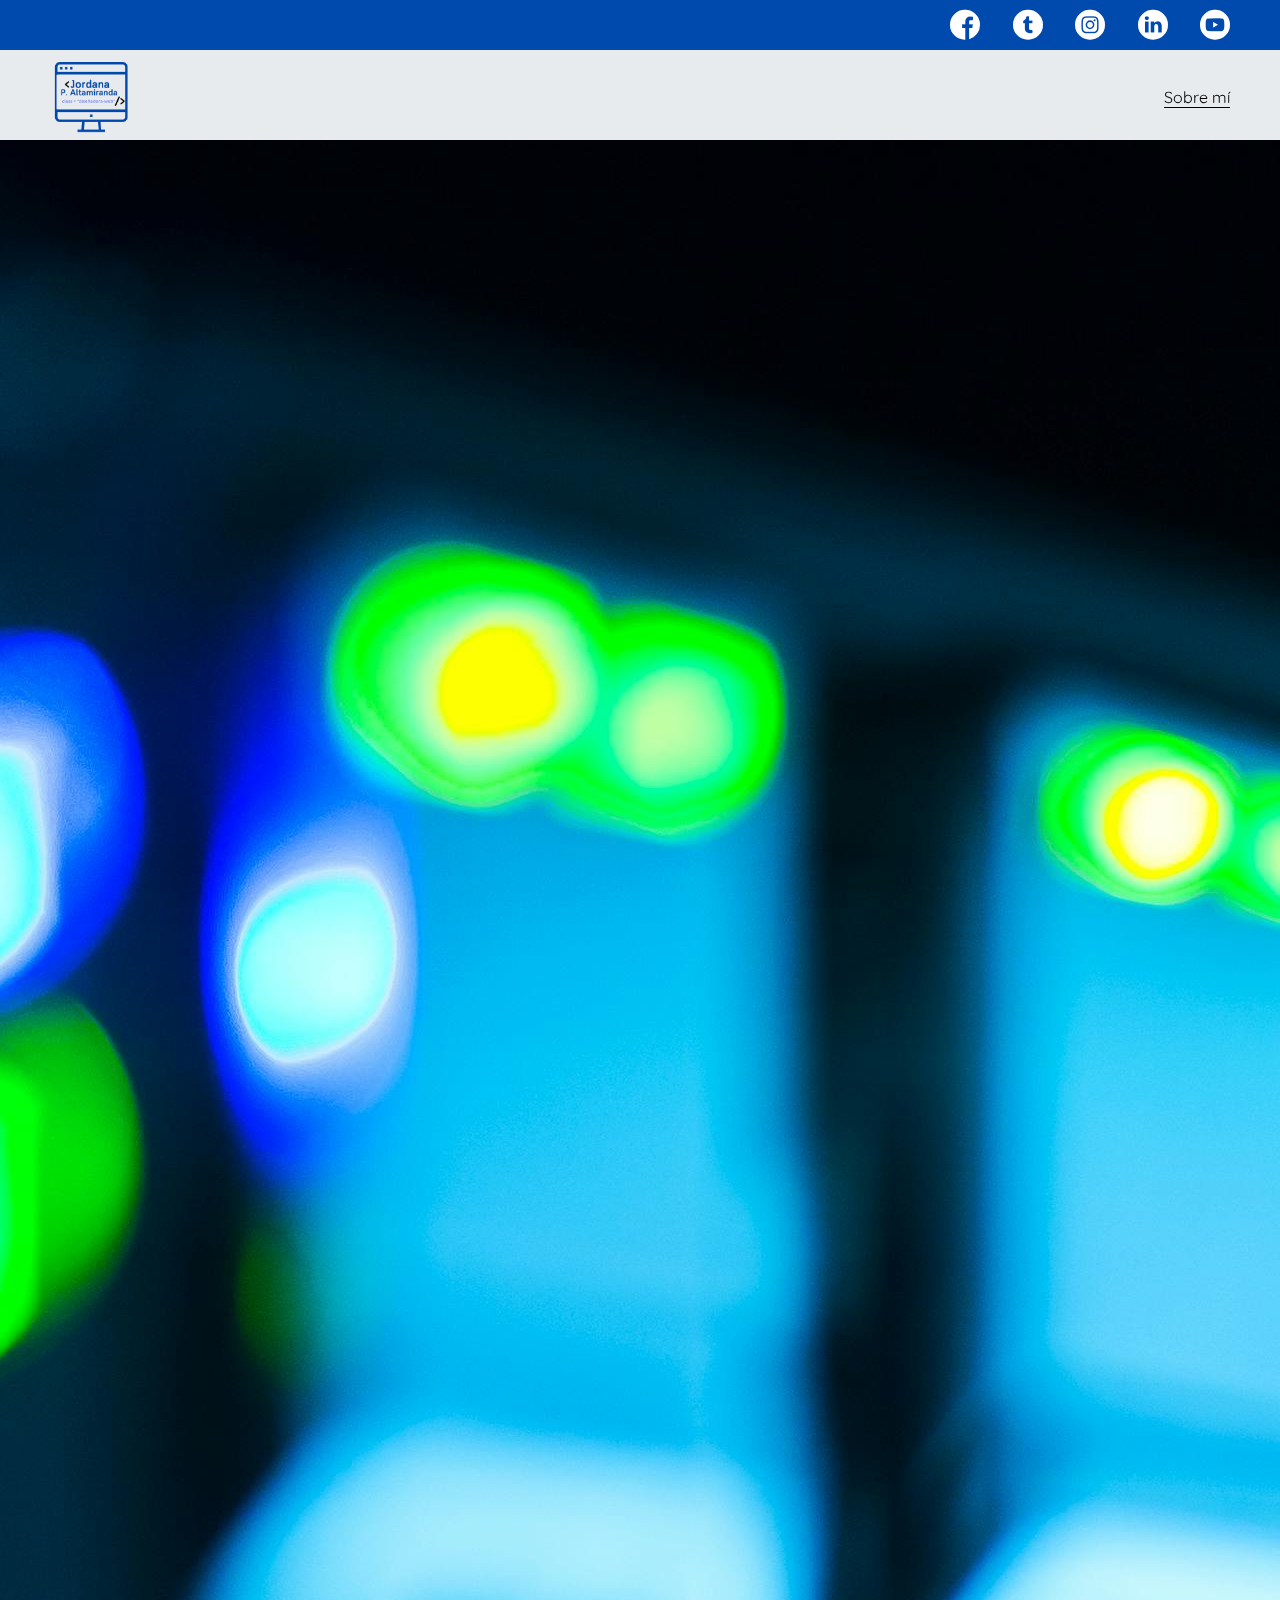
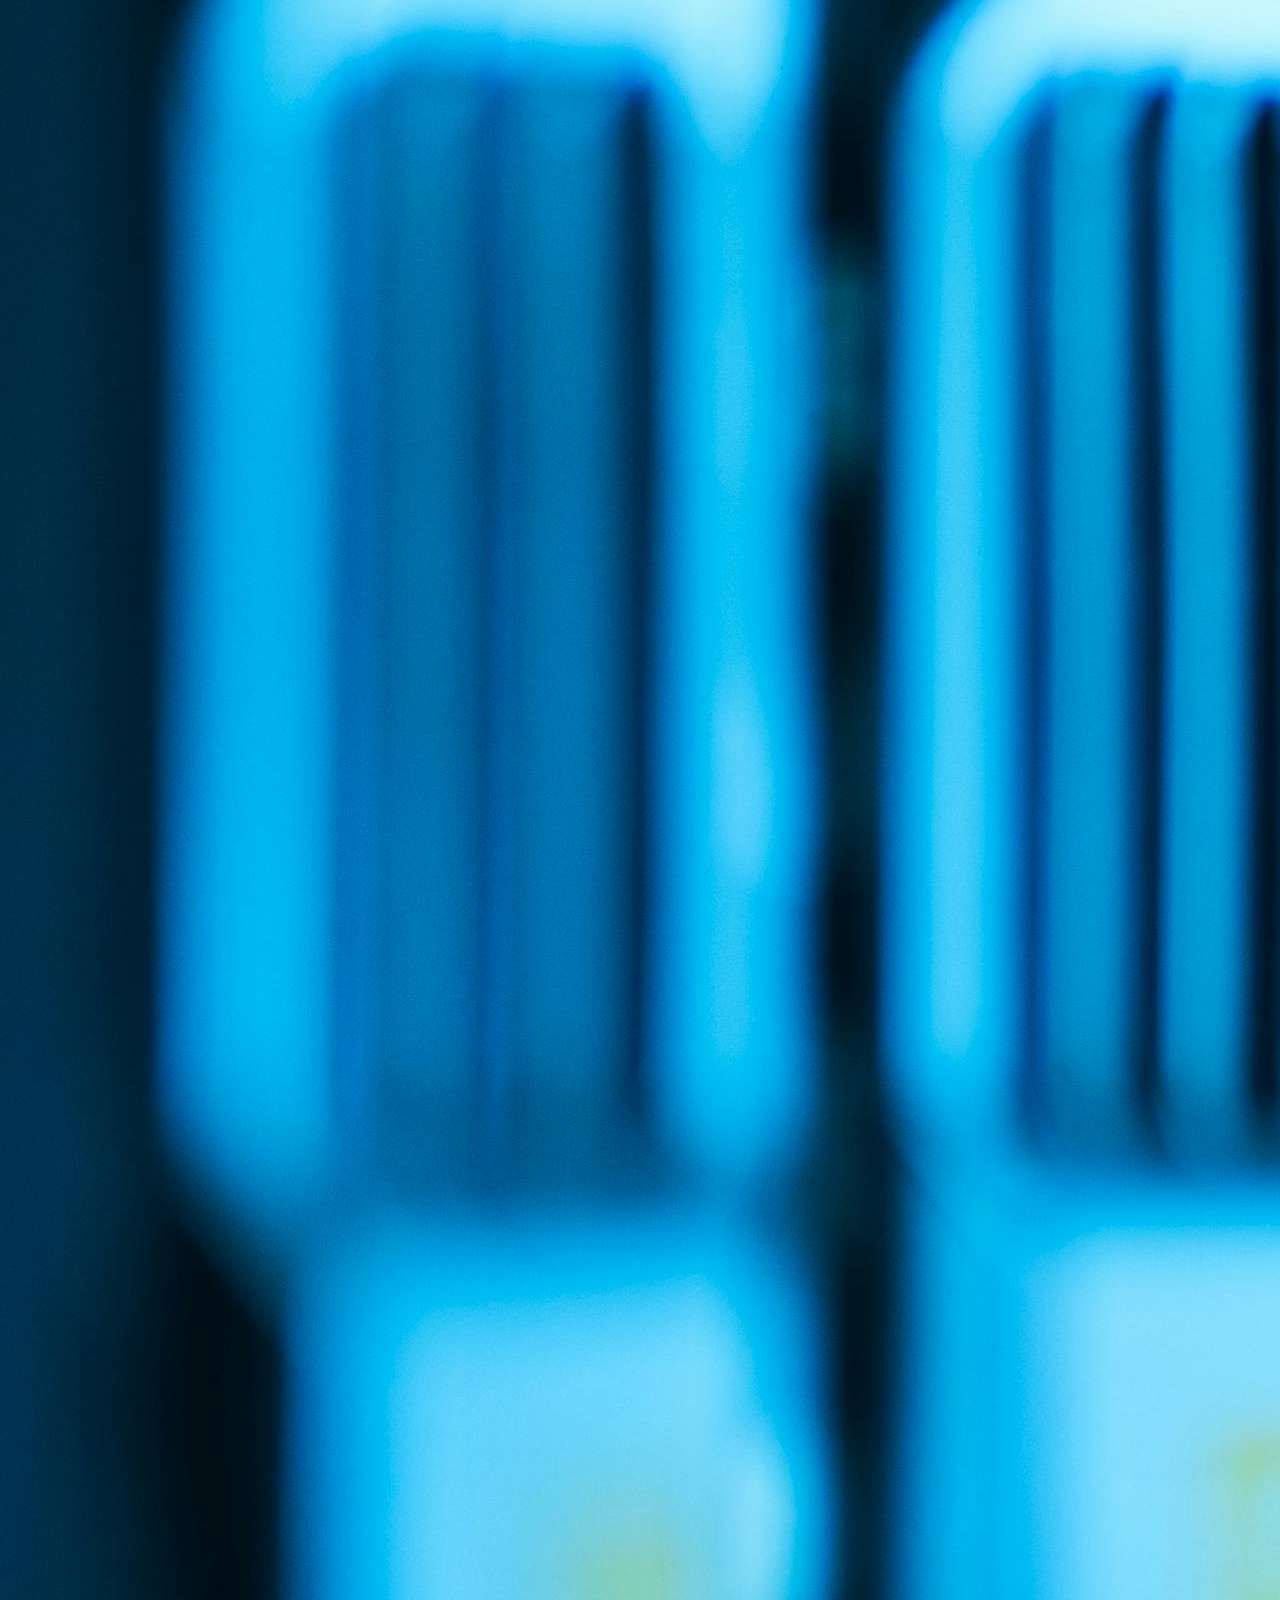
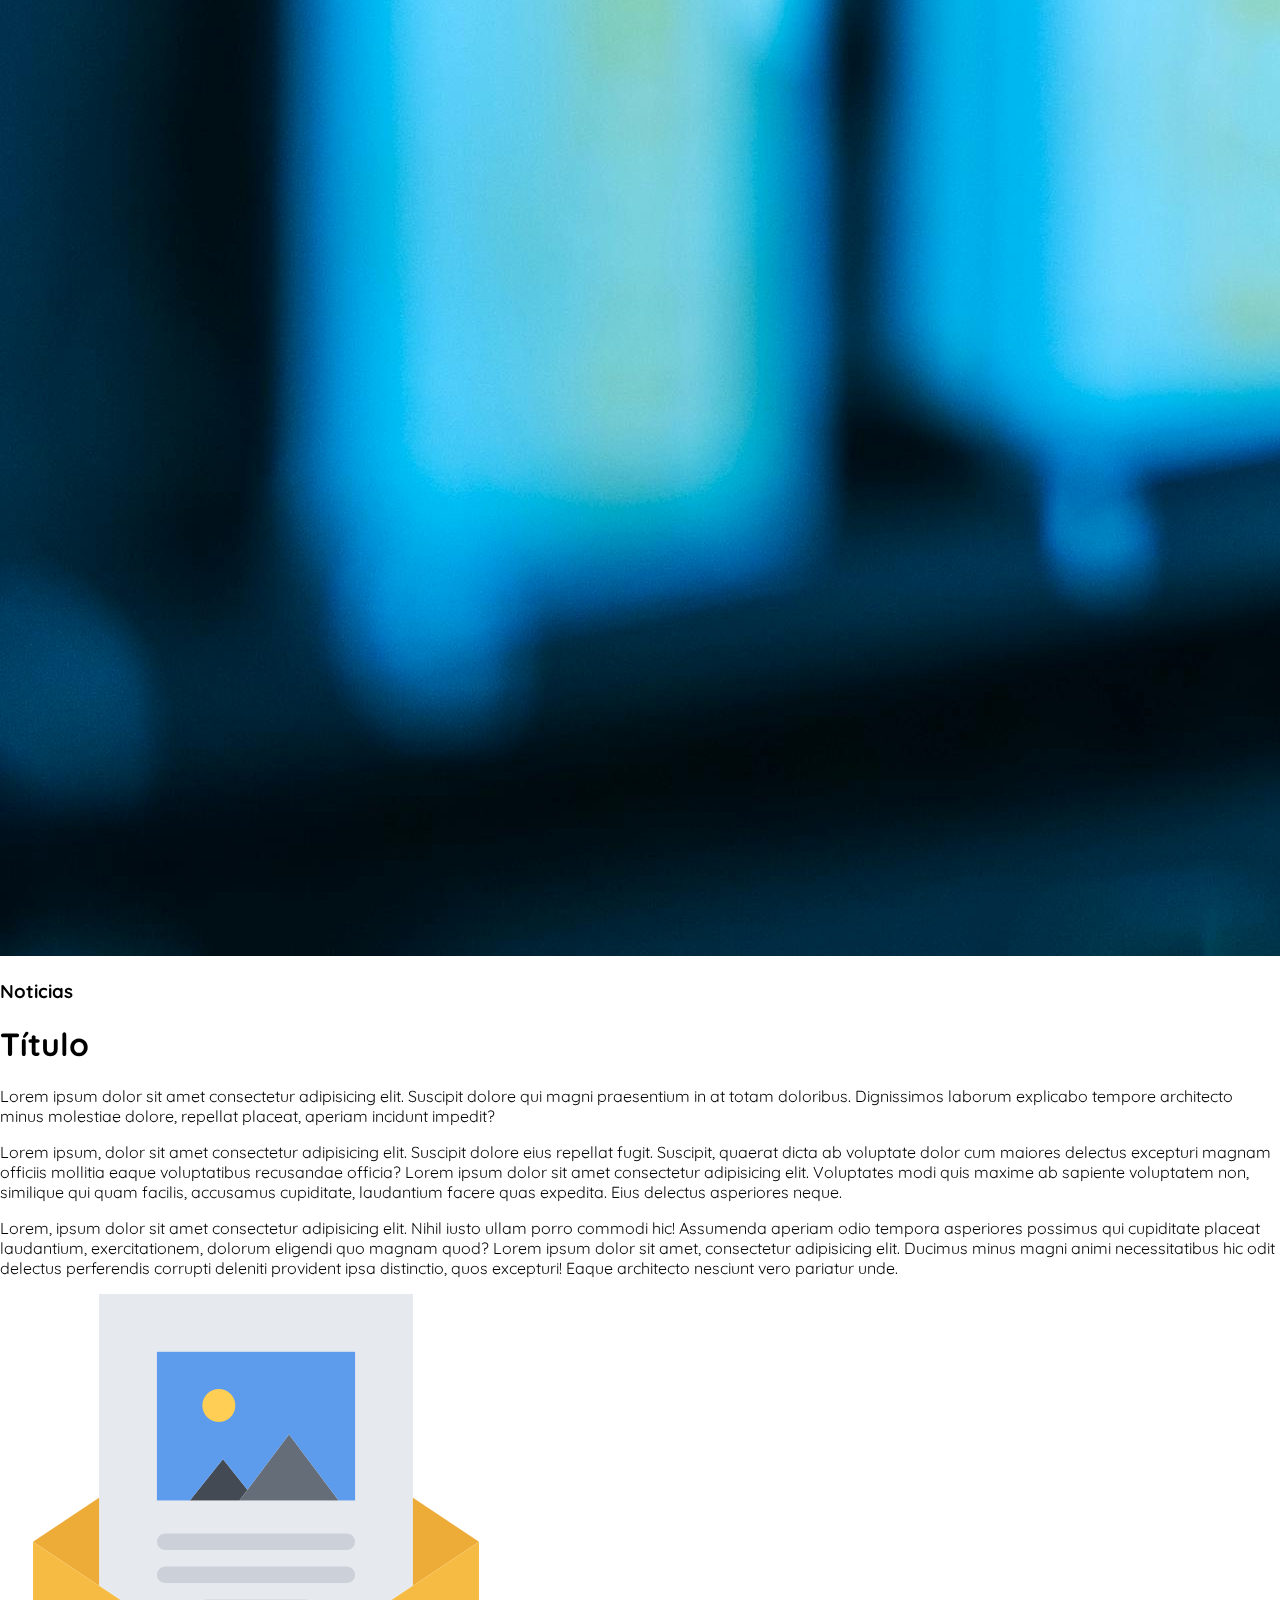
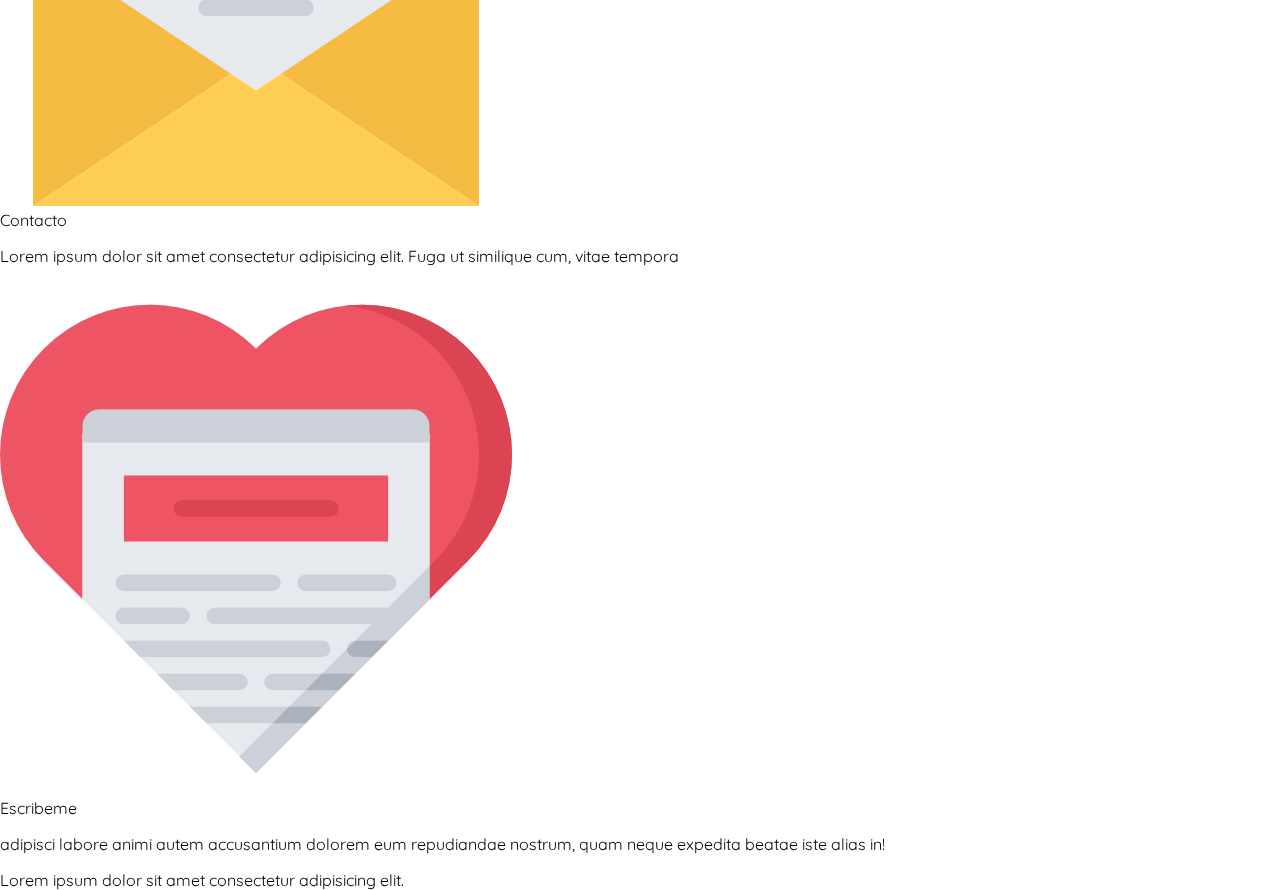
<file: blog.html>
<!DOCTYPE html>
<html lang="es">
<head>
    <meta charset="UTF-8">
    <meta name="viewport" content="width=device-width, initial-scale=1.0">
    <meta http-equiv="X-UA-Compatible" content="ie=edge">
    <title>Blog Principal</title>
    <link rel="stylesheet" href="css/main.css">
    <link rel="stylesheet" href="css/font/flaticon.css">
    <link rel="stylesheet" href="css/media-queries.css">
</head>
<body class="home-body">
    <header>
        <section class="header-icons-container">
            <div class="icons">
                <a href="/"><span class="flaticon-001-facebook"></span></a>
                <a href="/"><span class="flaticon-002-twitter"></span></a>
                <a href="/"><span class="flaticon-011-instagram"></span></a>
                <a href="/"><span class="flaticon-010-linkedin"></span></a>
                <a href="/"><span class="flaticon-008-youtube"></span></a>
            </div>
        </section>
        <nav>
            <section class="nav-logo-container">
                <a href="/"> <img src="assets/img/Logo.png" alt="Logo de mi blog"> </a>
            </section>
            <section class="profile-link">
                <a href="/perfil.html">Sobre mí</a>
            </section>
        </nav>
    </header>
    <main>
        <section class=" grid-container blogpost-img-container">
            <img src="assets/img/poost.jpg" alt="">
        </section>
        <section class="blogpost-main-container">
            <div class="grid-container">
                <h3>Noticias</h3>
                <article>
                    <h1>Título</h1>
                    <p>Lorem ipsum dolor sit amet consectetur adipisicing elit. Suscipit dolore qui magni praesentium in at totam doloribus. Dignissimos laborum explicabo tempore architecto minus molestiae dolore, repellat placeat, aperiam incidunt impedit?</p>
                    <p>Lorem ipsum, dolor sit amet consectetur adipisicing elit. Suscipit dolore eius repellat fugit. Suscipit, quaerat dicta ab voluptate dolor cum maiores delectus excepturi magnam officiis mollitia eaque voluptatibus recusandae officia? Lorem ipsum dolor sit amet consectetur adipisicing elit. Voluptates modi quis maxime ab sapiente voluptatem non, similique qui quam facilis, accusamus cupiditate, laudantium facere quas expedita. Eius delectus asperiores neque.</p>
                    <p>Lorem, ipsum dolor sit amet consectetur adipisicing elit. Nihil iusto ullam porro commodi hic! Assumenda aperiam odio tempora asperiores possimus qui cupiditate placeat laudantium, exercitationem, dolorum eligendi quo magnam quod? Lorem ipsum dolor sit amet, consectetur adipisicing elit. Ducimus minus magni animi necessitatibus hic odit delectus perferendis corrupti deleniti provident ipsa distinctio, quos excepturi! Eaque architecto nesciunt vero pariatur unde.</p>
                </article>
            </div>
        </section>
        <section class="contact-main-container">
            <div>
                <img src="assets/img/013-newsletter.png" alt="">
                <div class="contact-left">
                    <a href="">Contacto</a>
                    <p>Lorem ipsum dolor sit amet consectetur adipisicing elit. Fuga ut similique cum, vitae tempora </p>
                </div>
            </div>
            <div>
                <img src="assets/img/006-like.png" alt="">
                <div class="contact-right">
                    <a href="">Escribeme</a>
                    <p>adipisci labore animi autem accusantium dolorem eum repudiandae nostrum, quam neque expedita beatae iste alias in!</p>
            </div>
        </section>
    </main>
    <footer>
        <p> Lorem ipsum dolor sit amet consectetur adipisicing elit.</p>
    </footer>
</body>
</html>
</file>
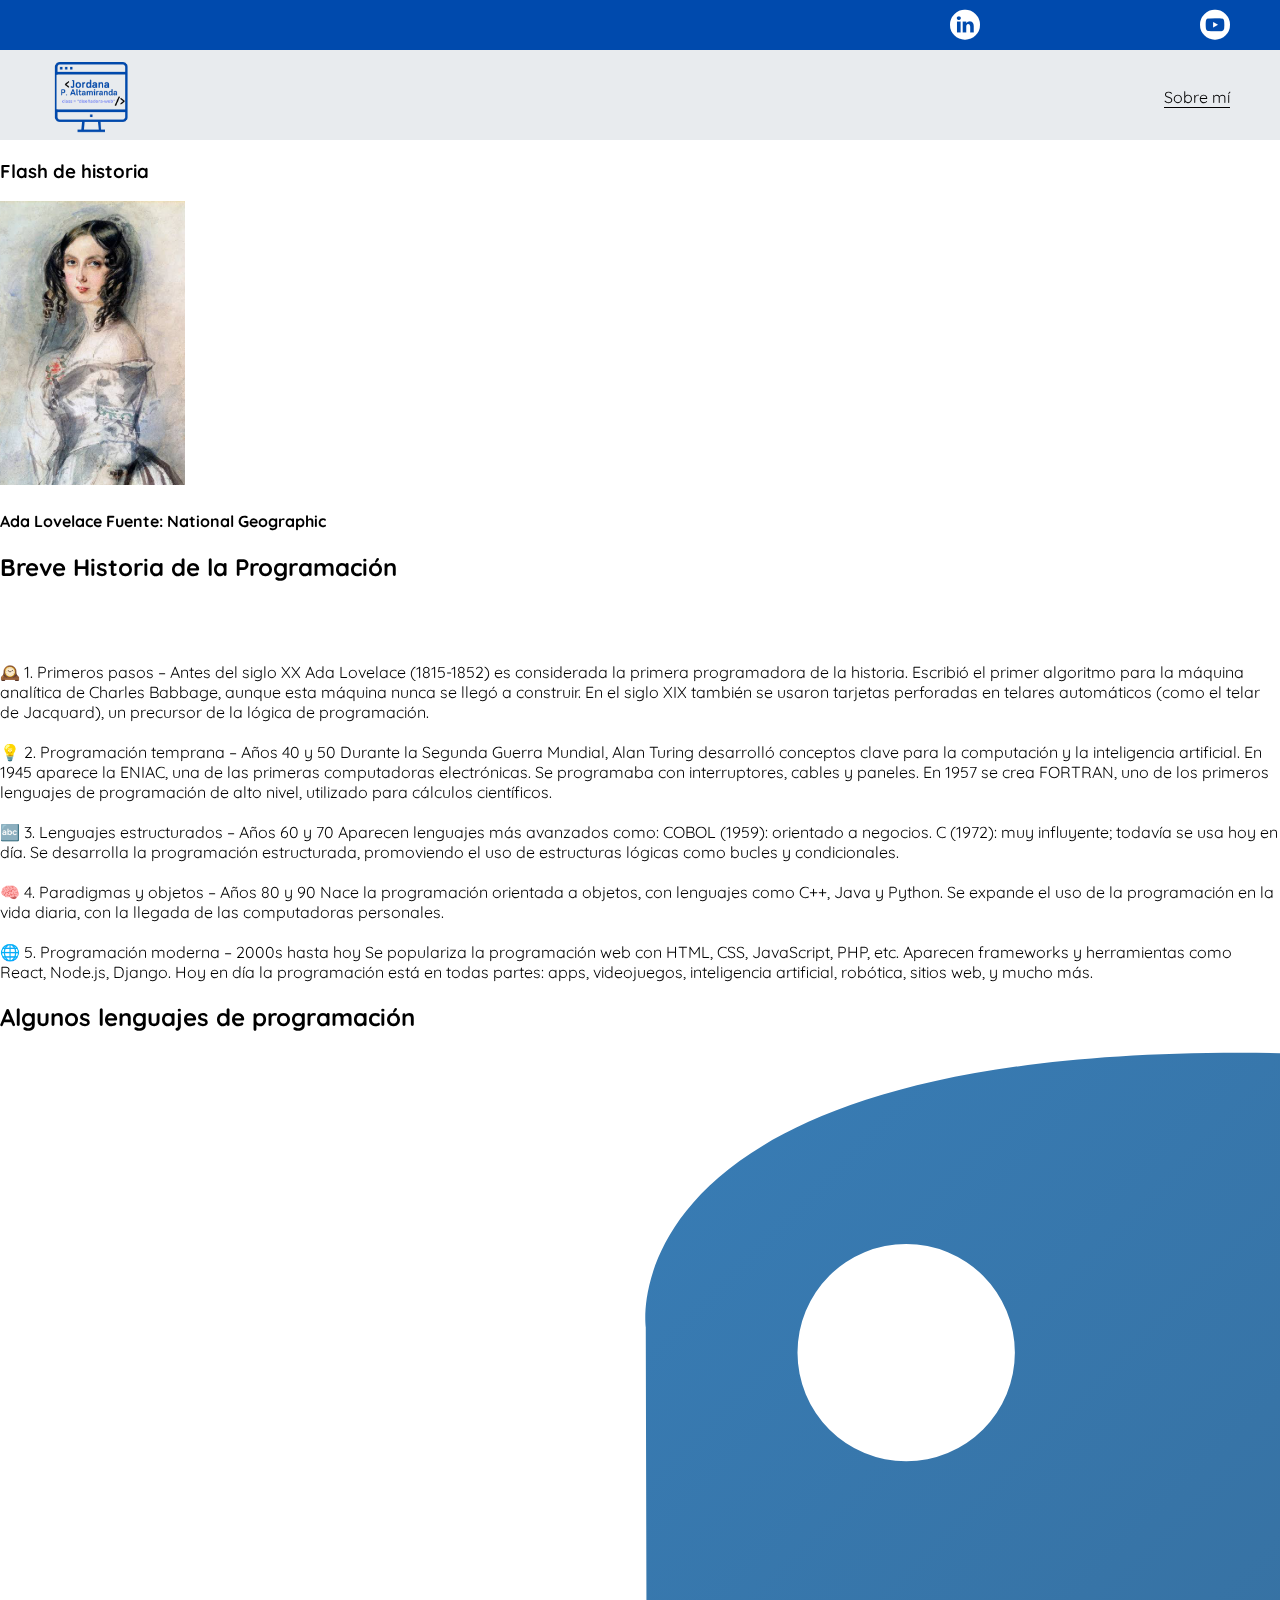
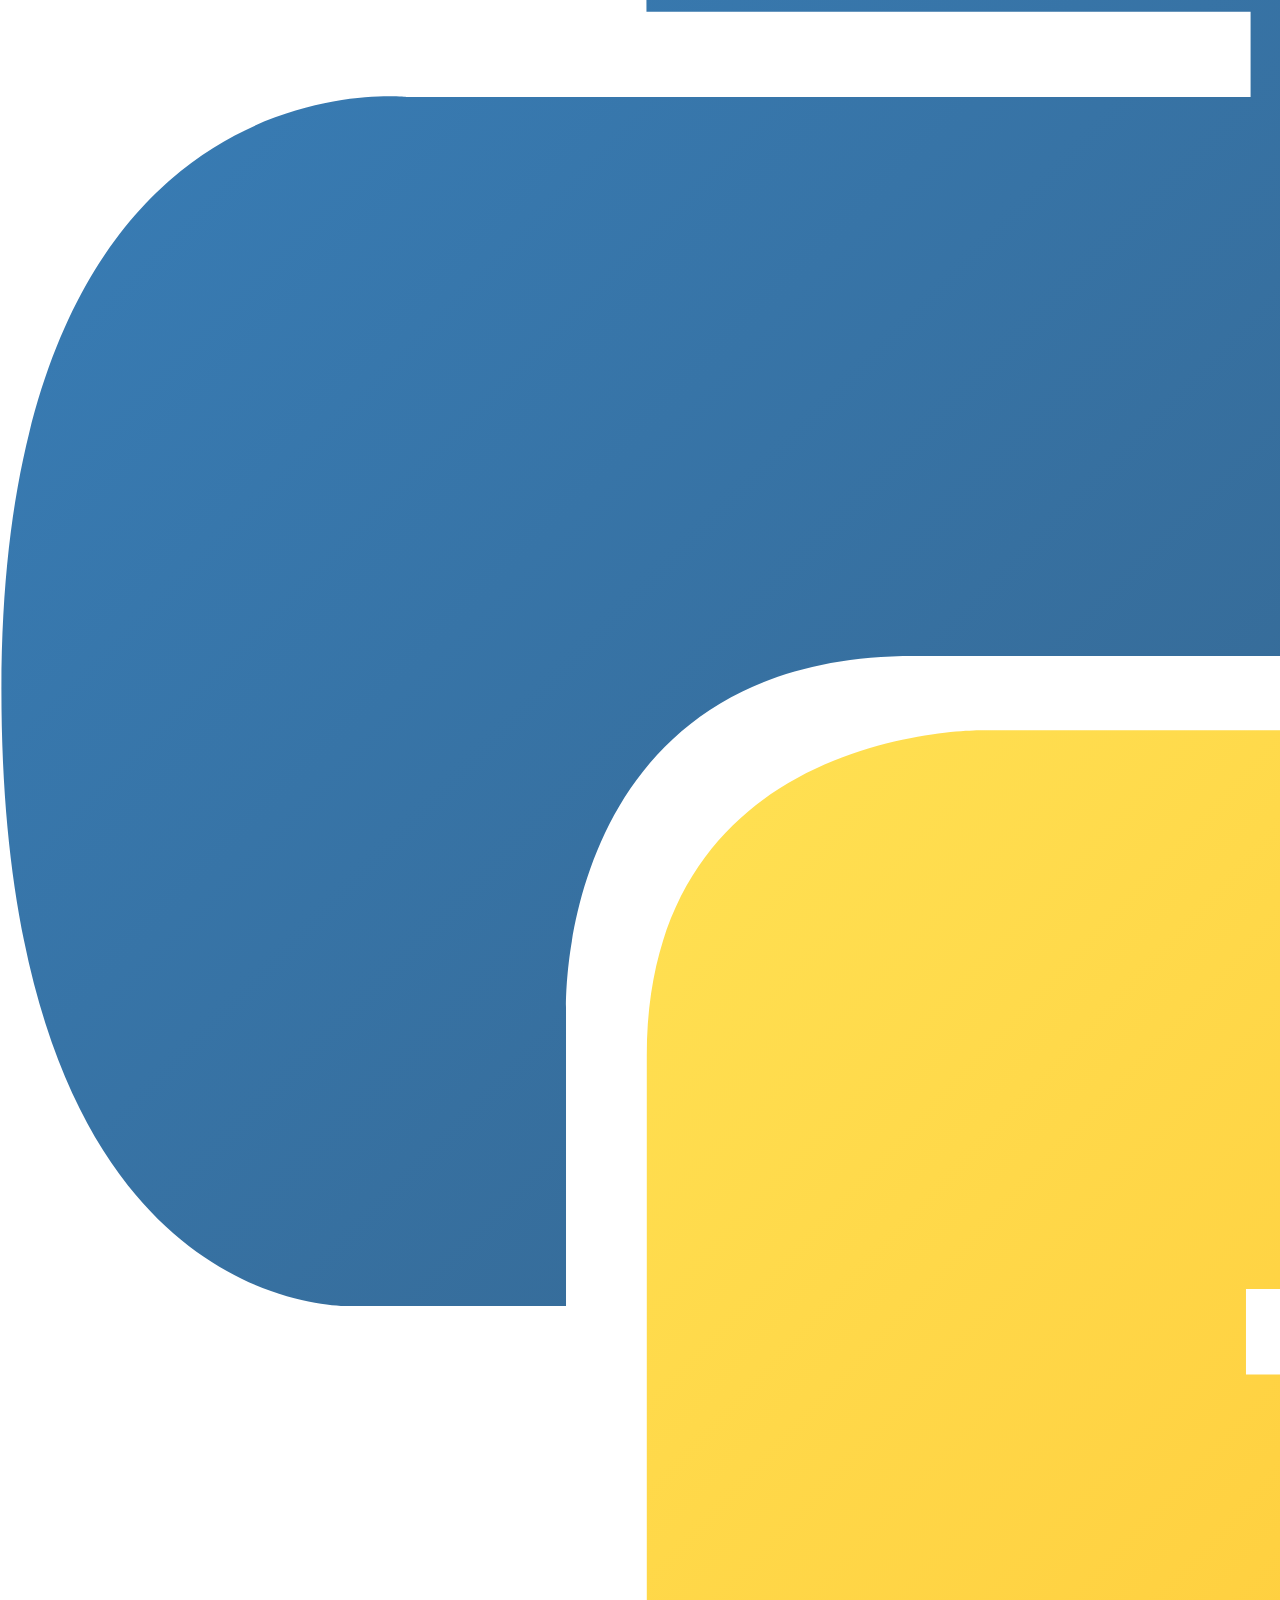
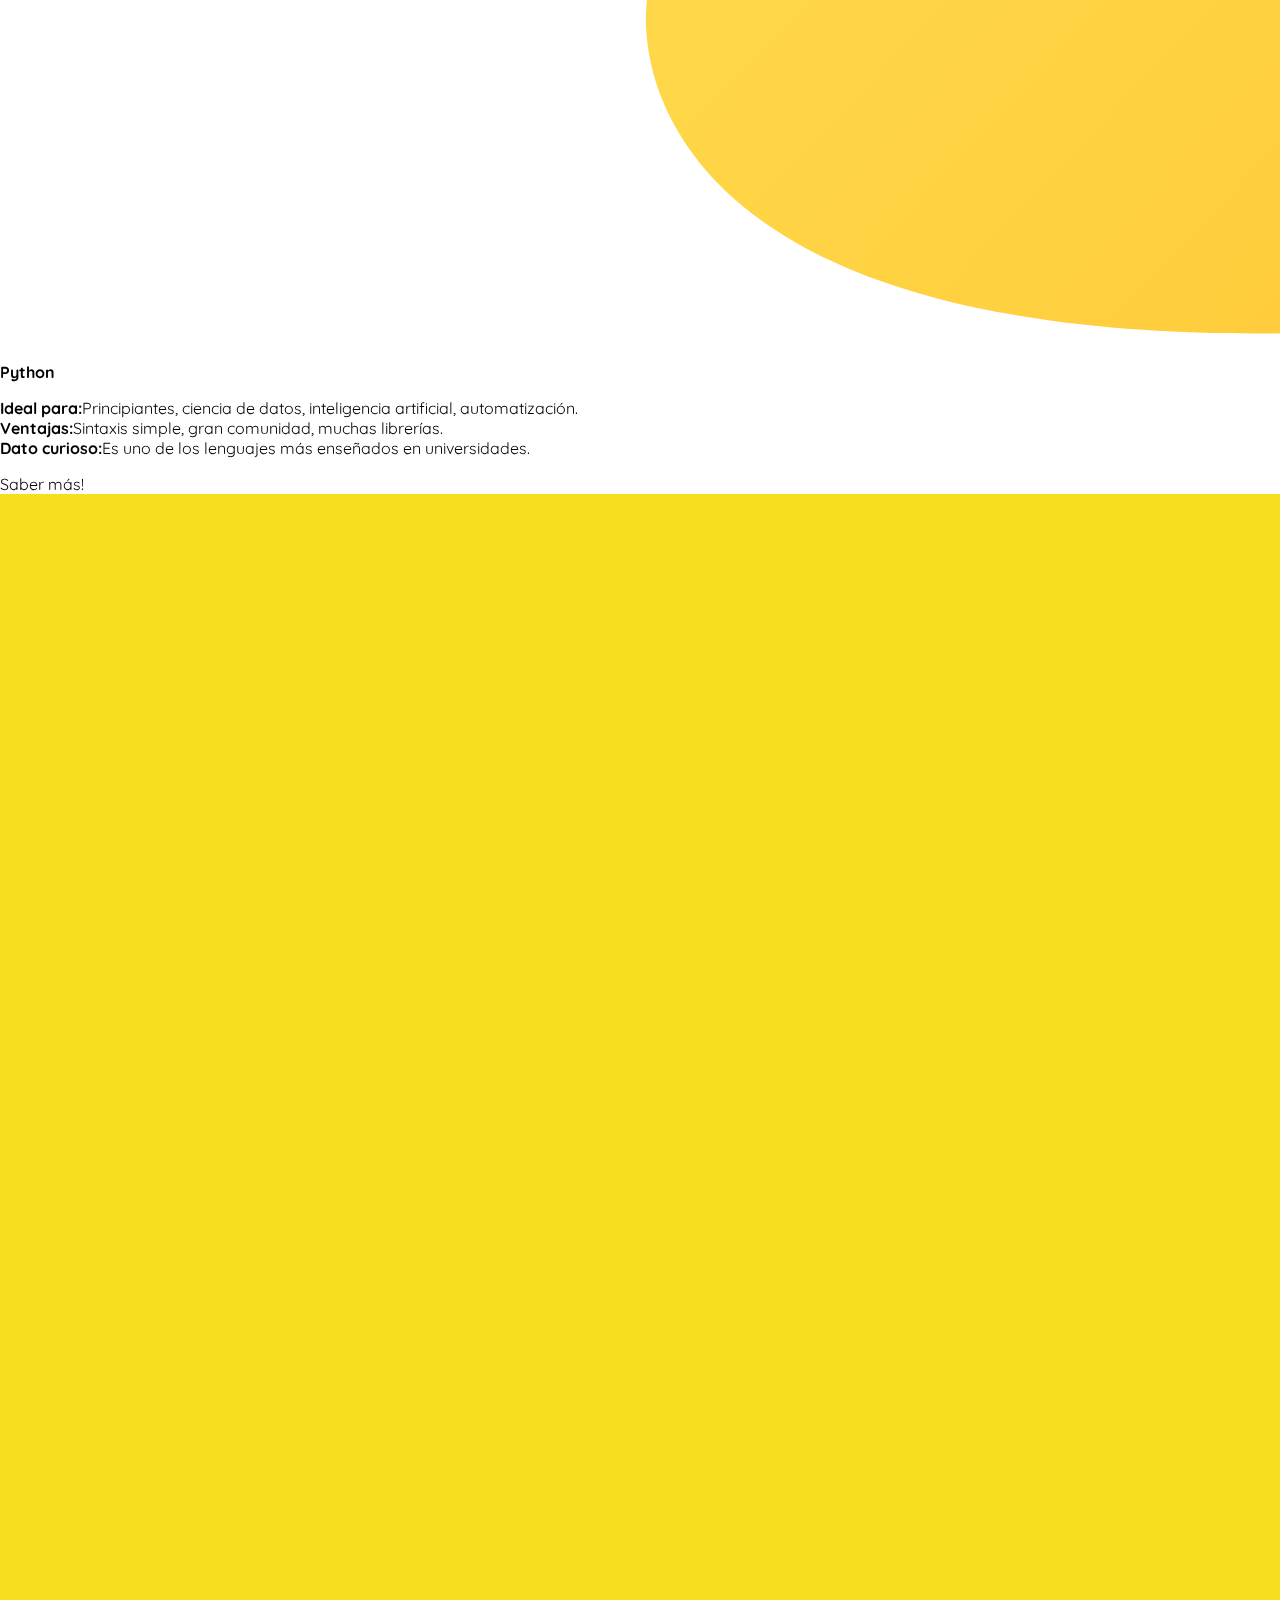
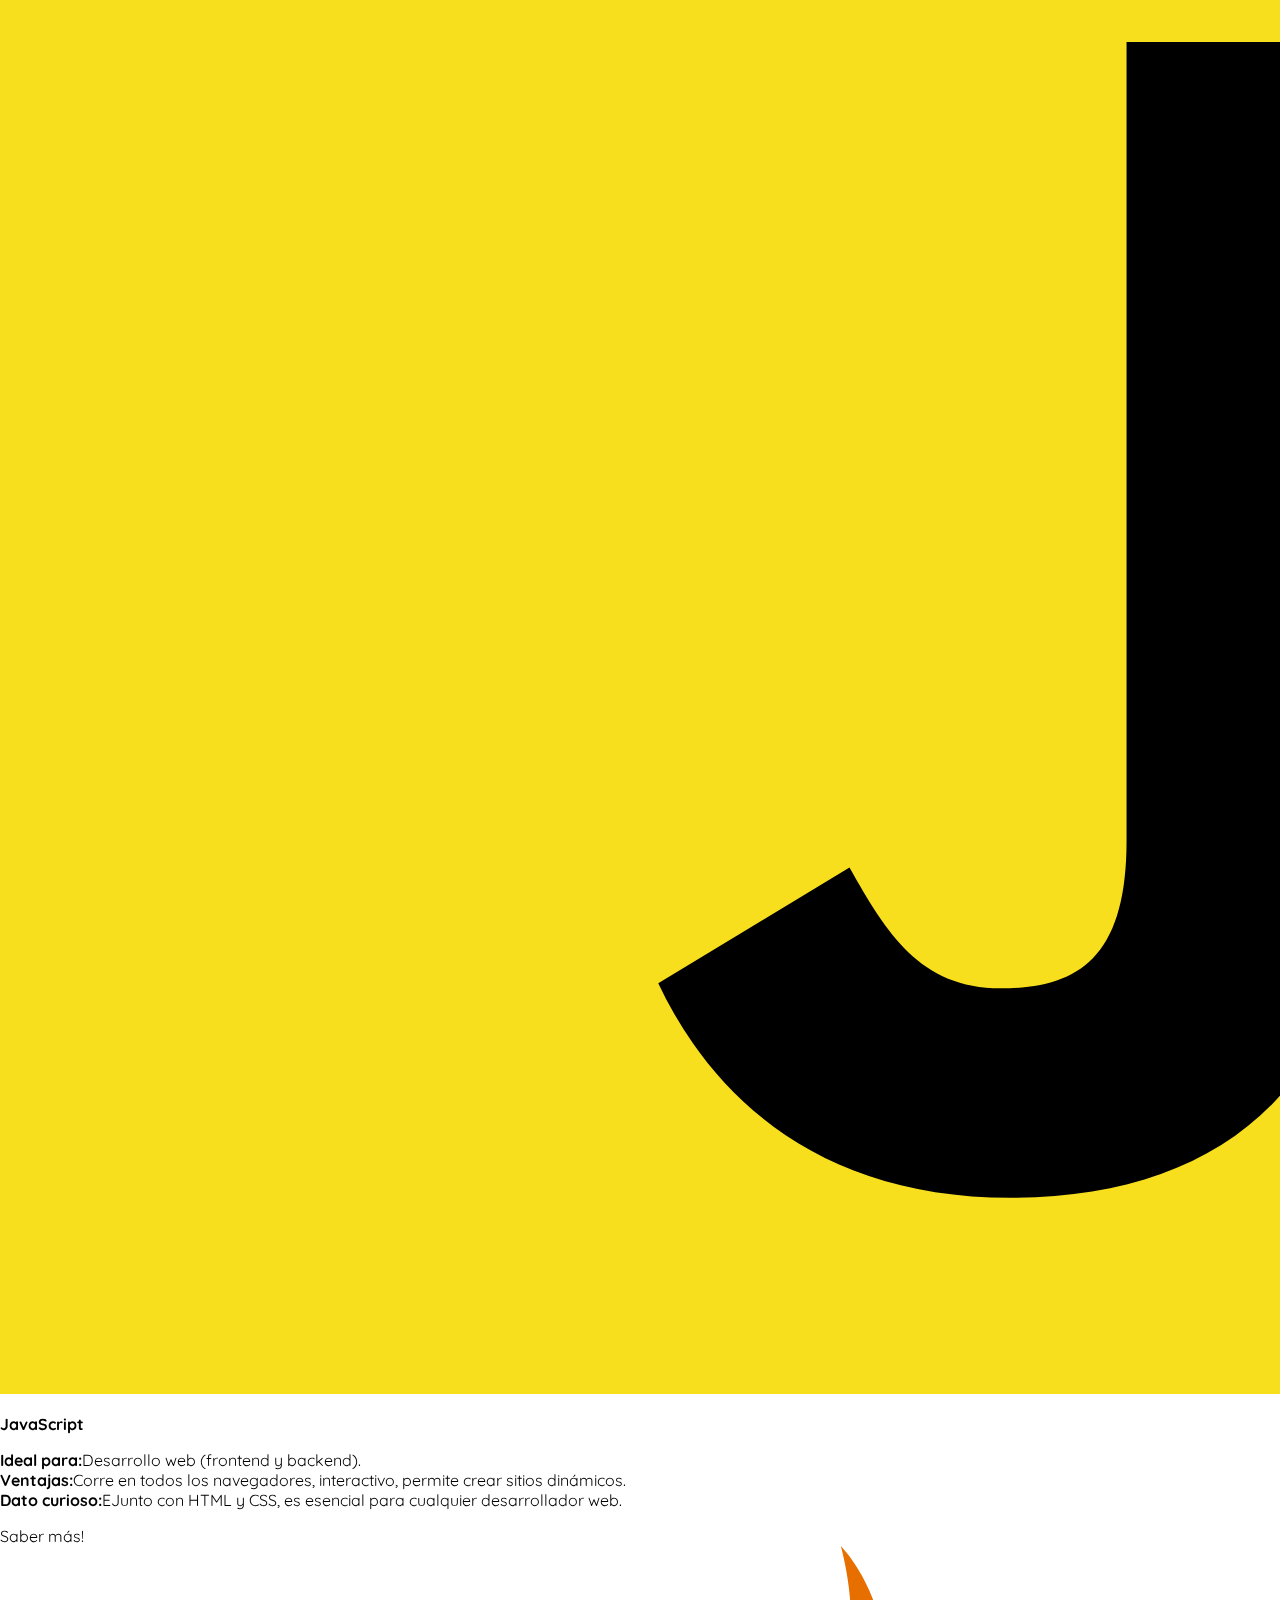
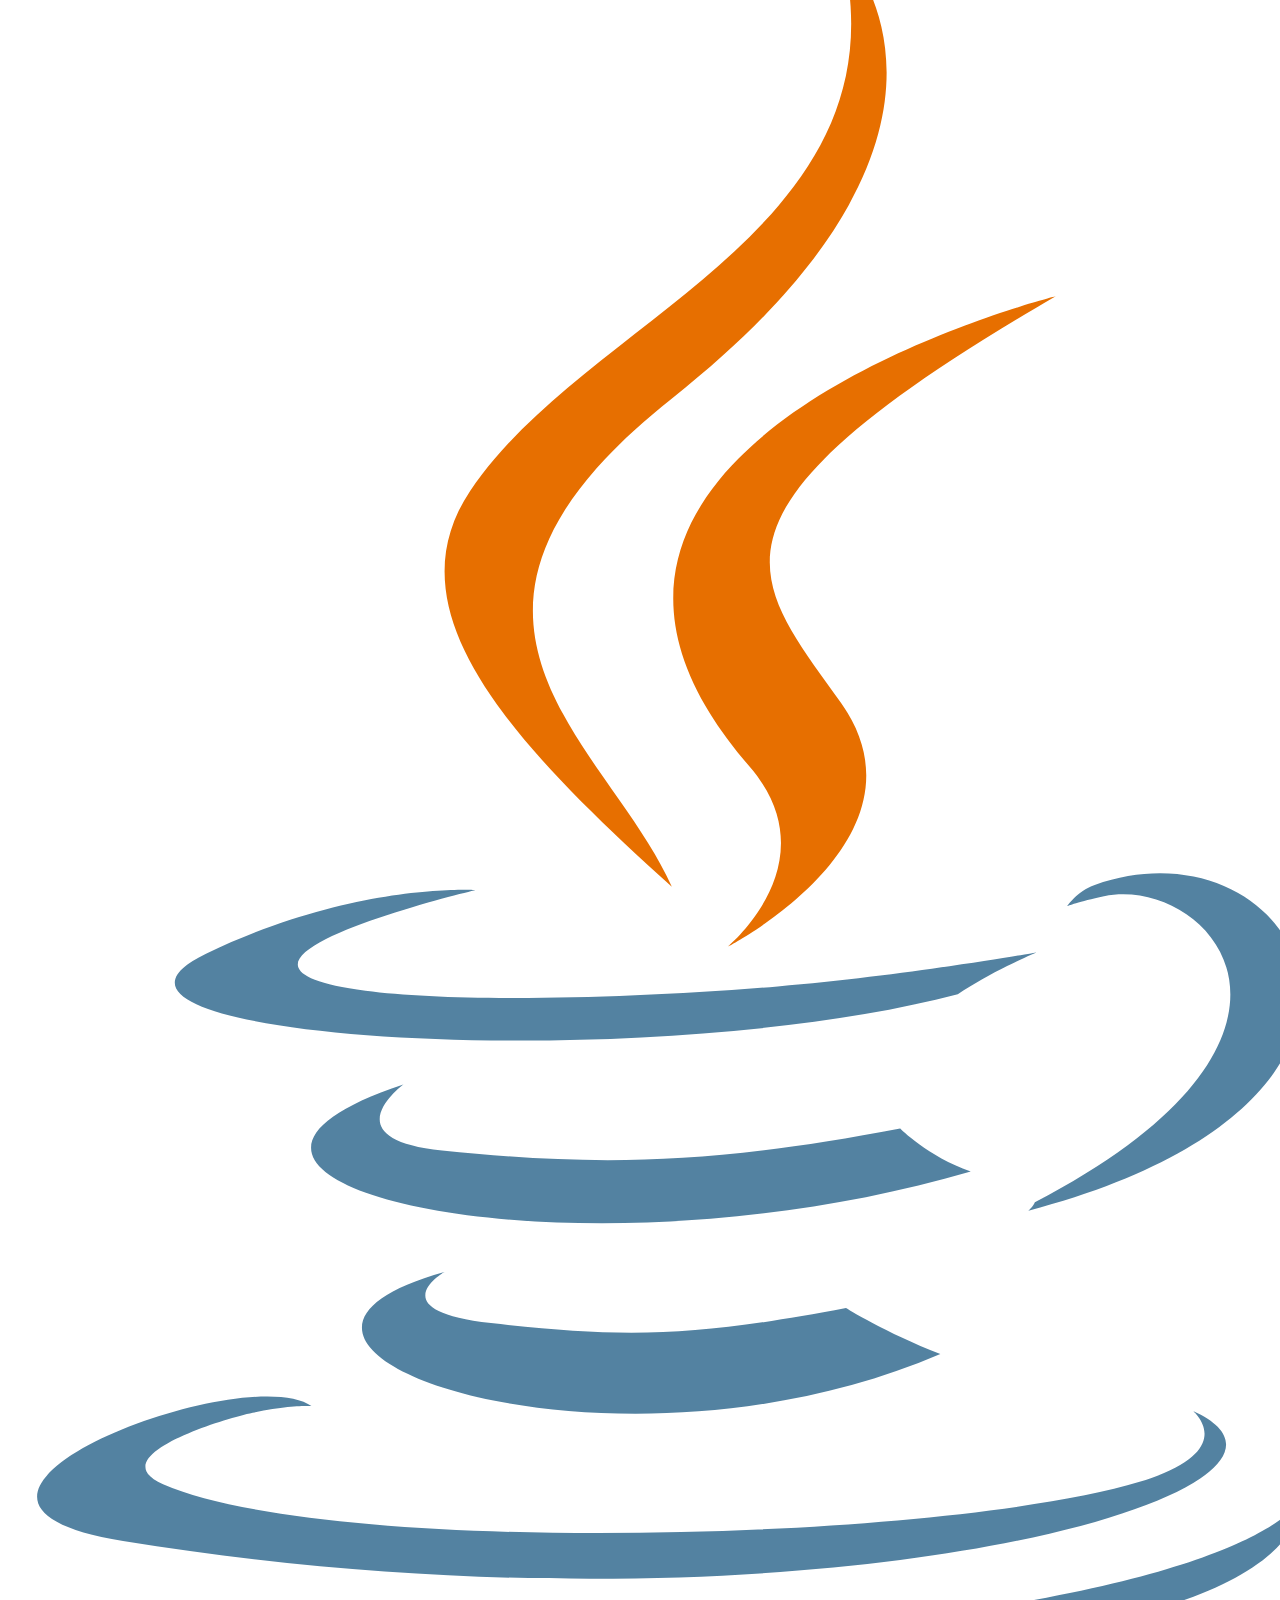
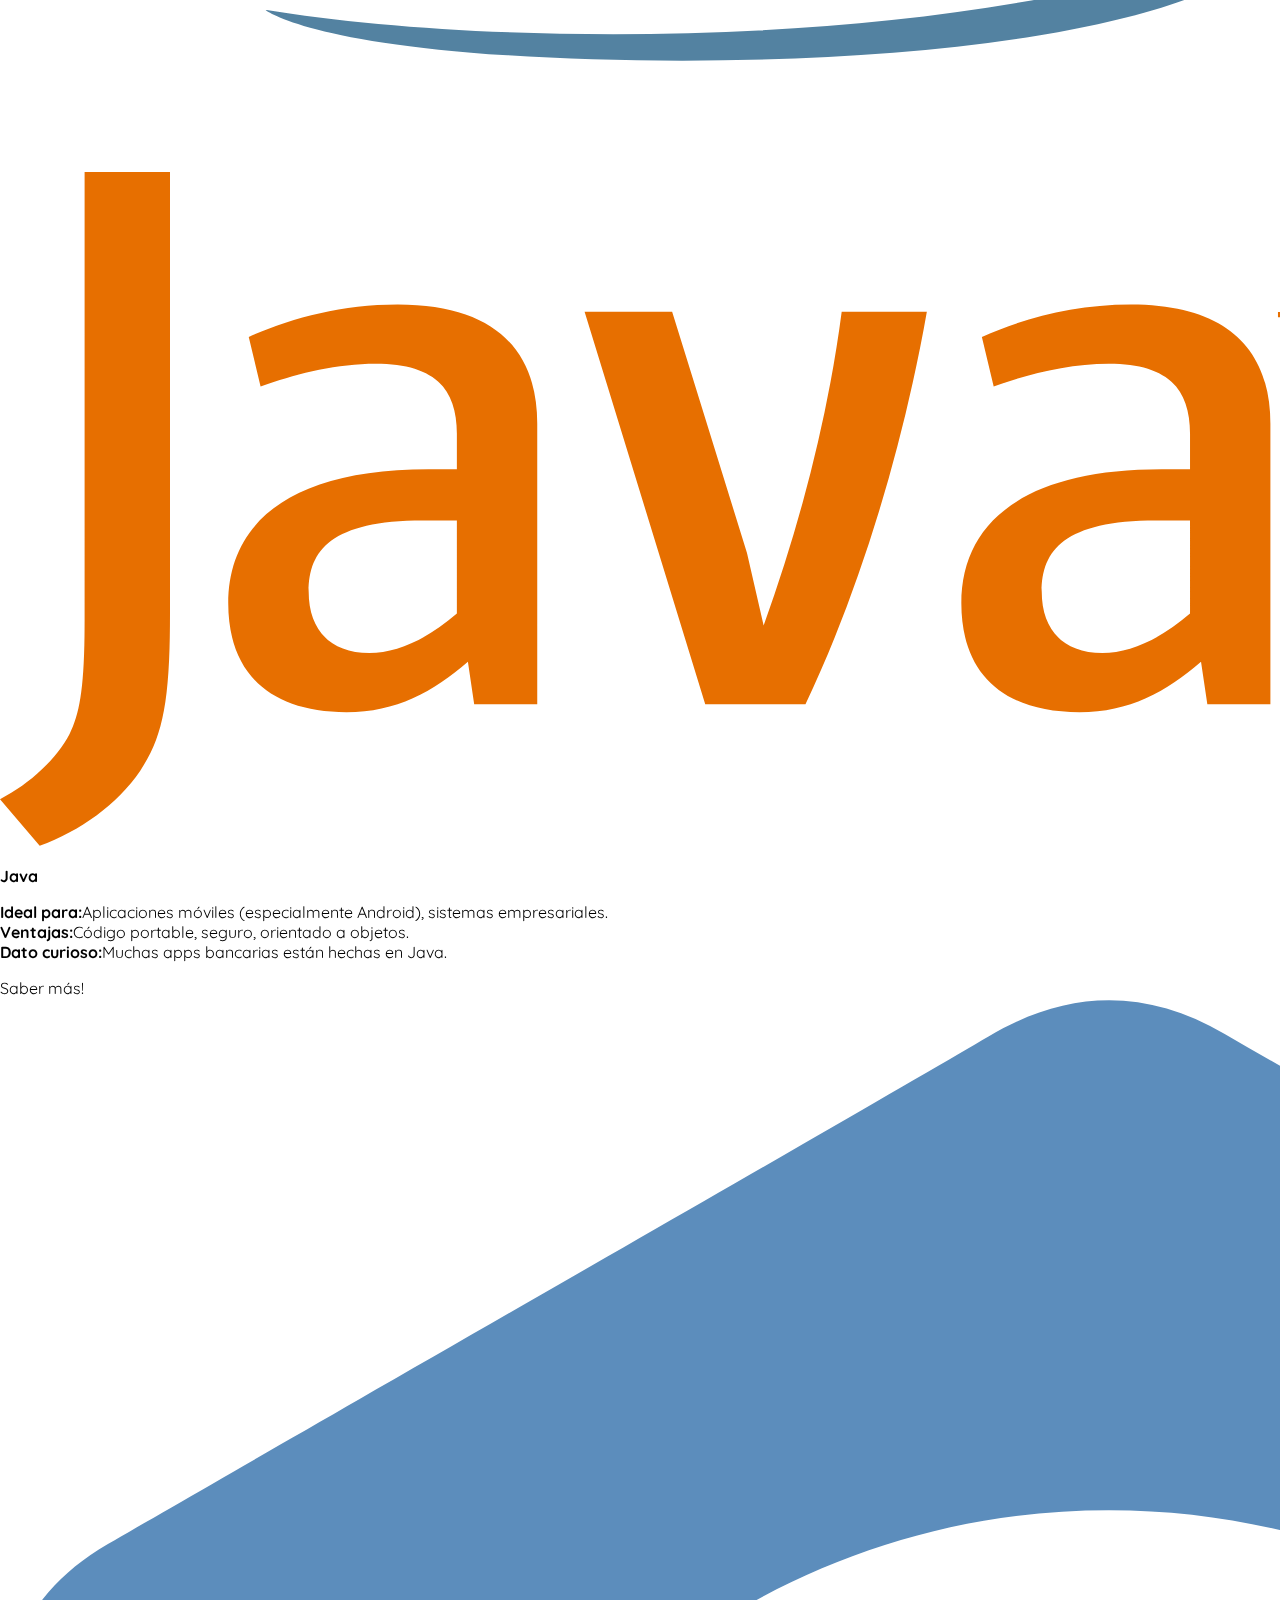
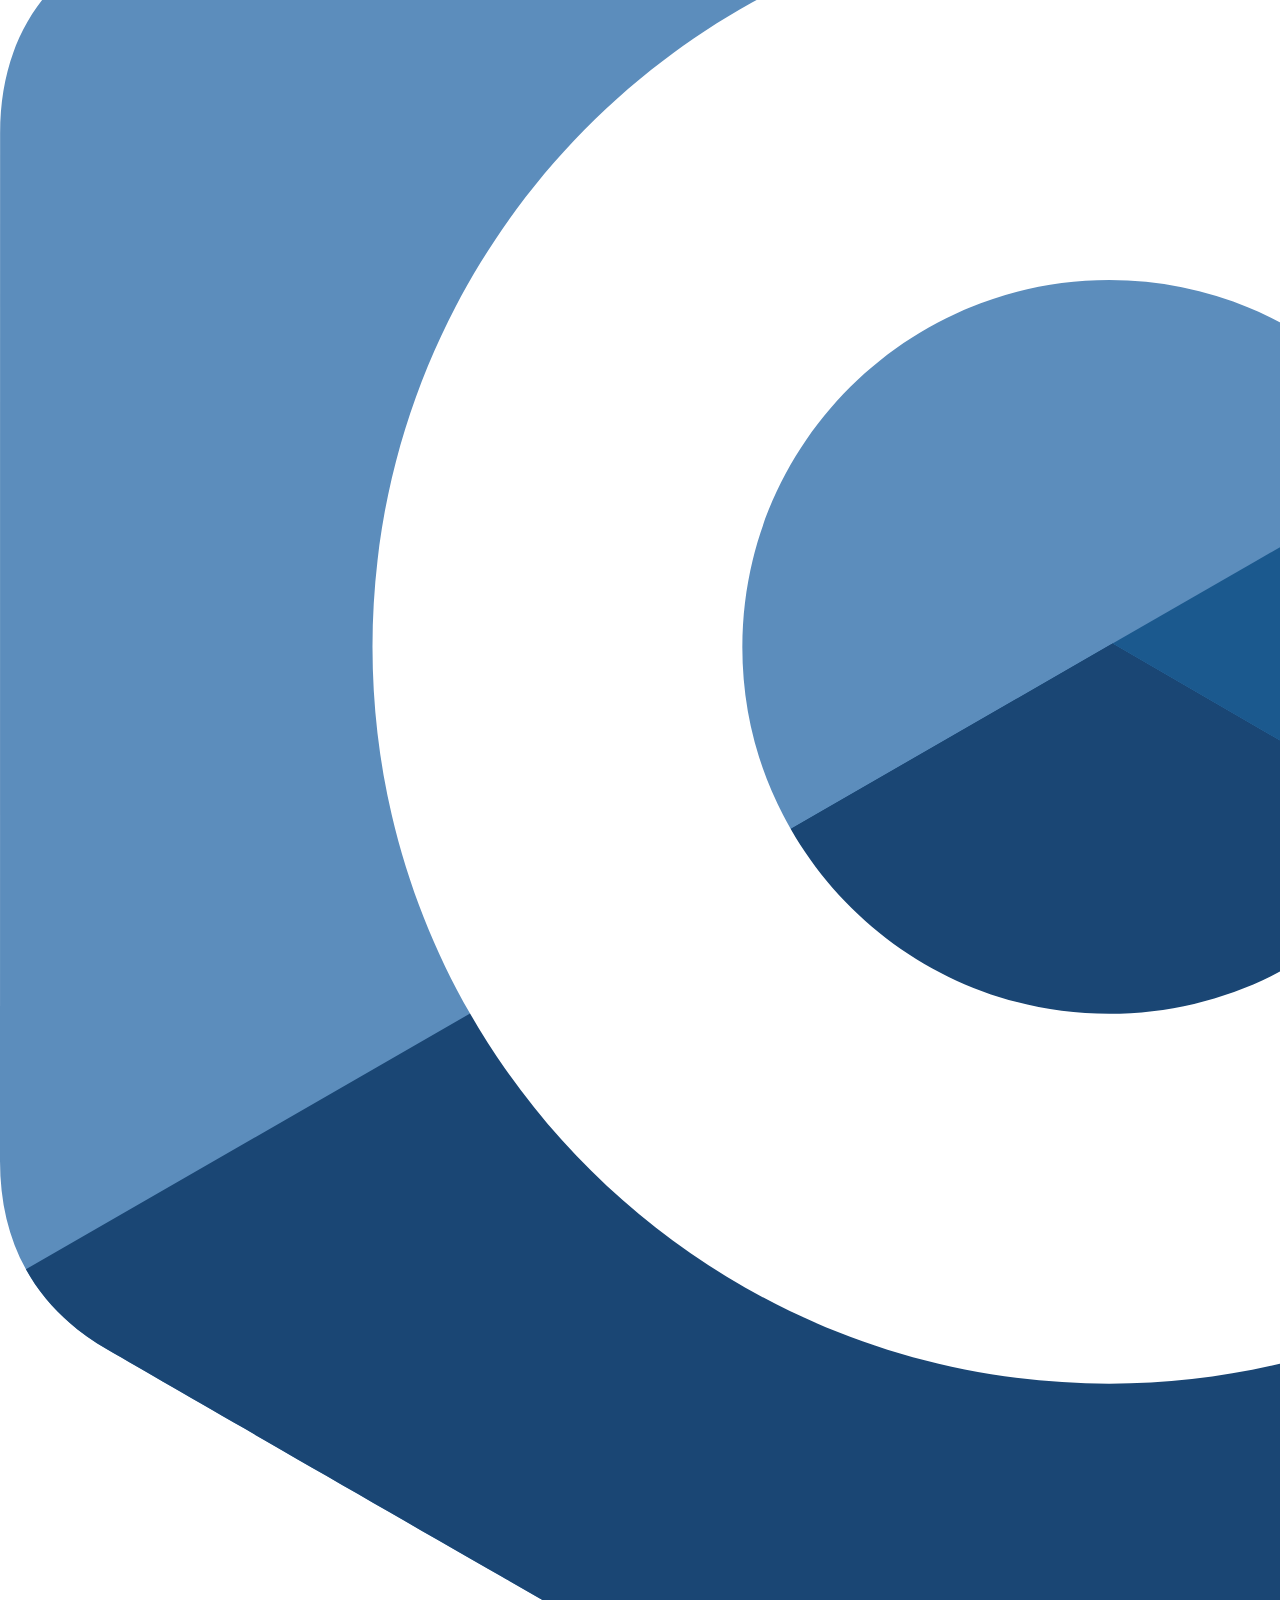
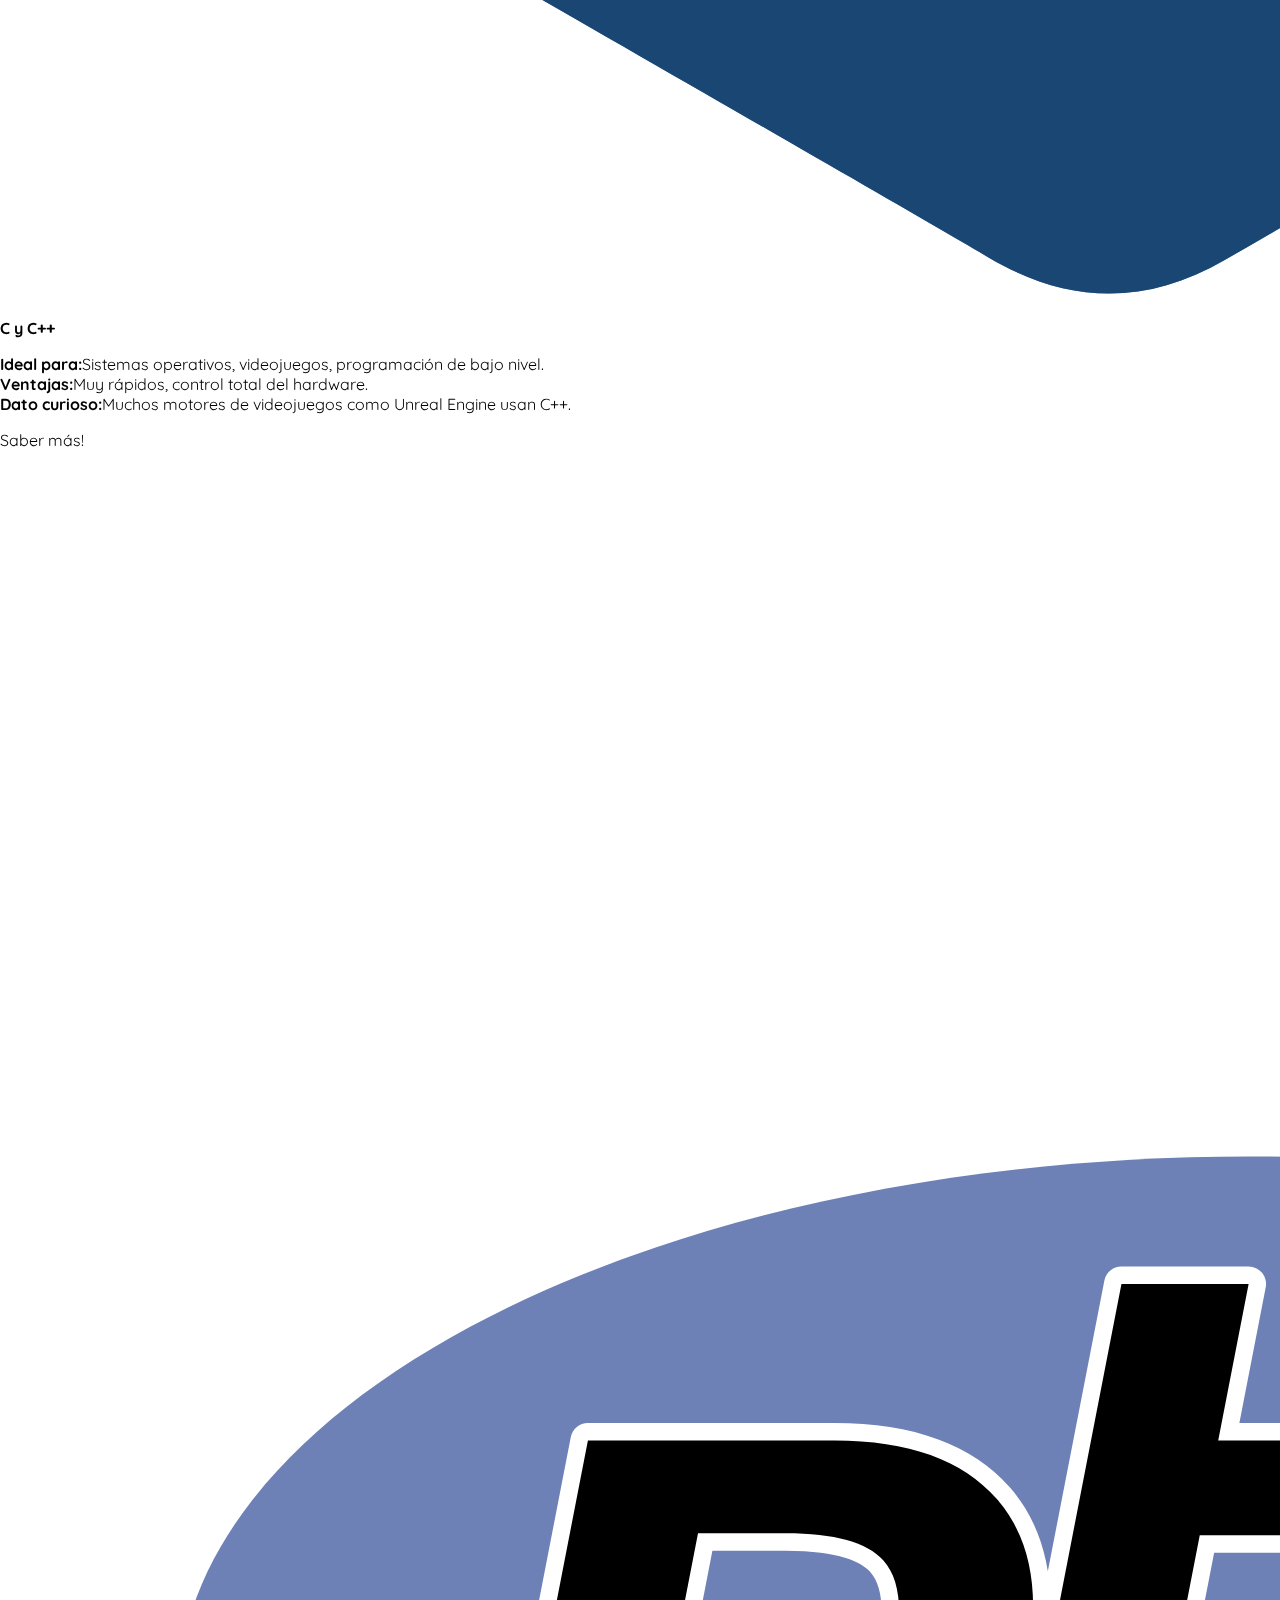
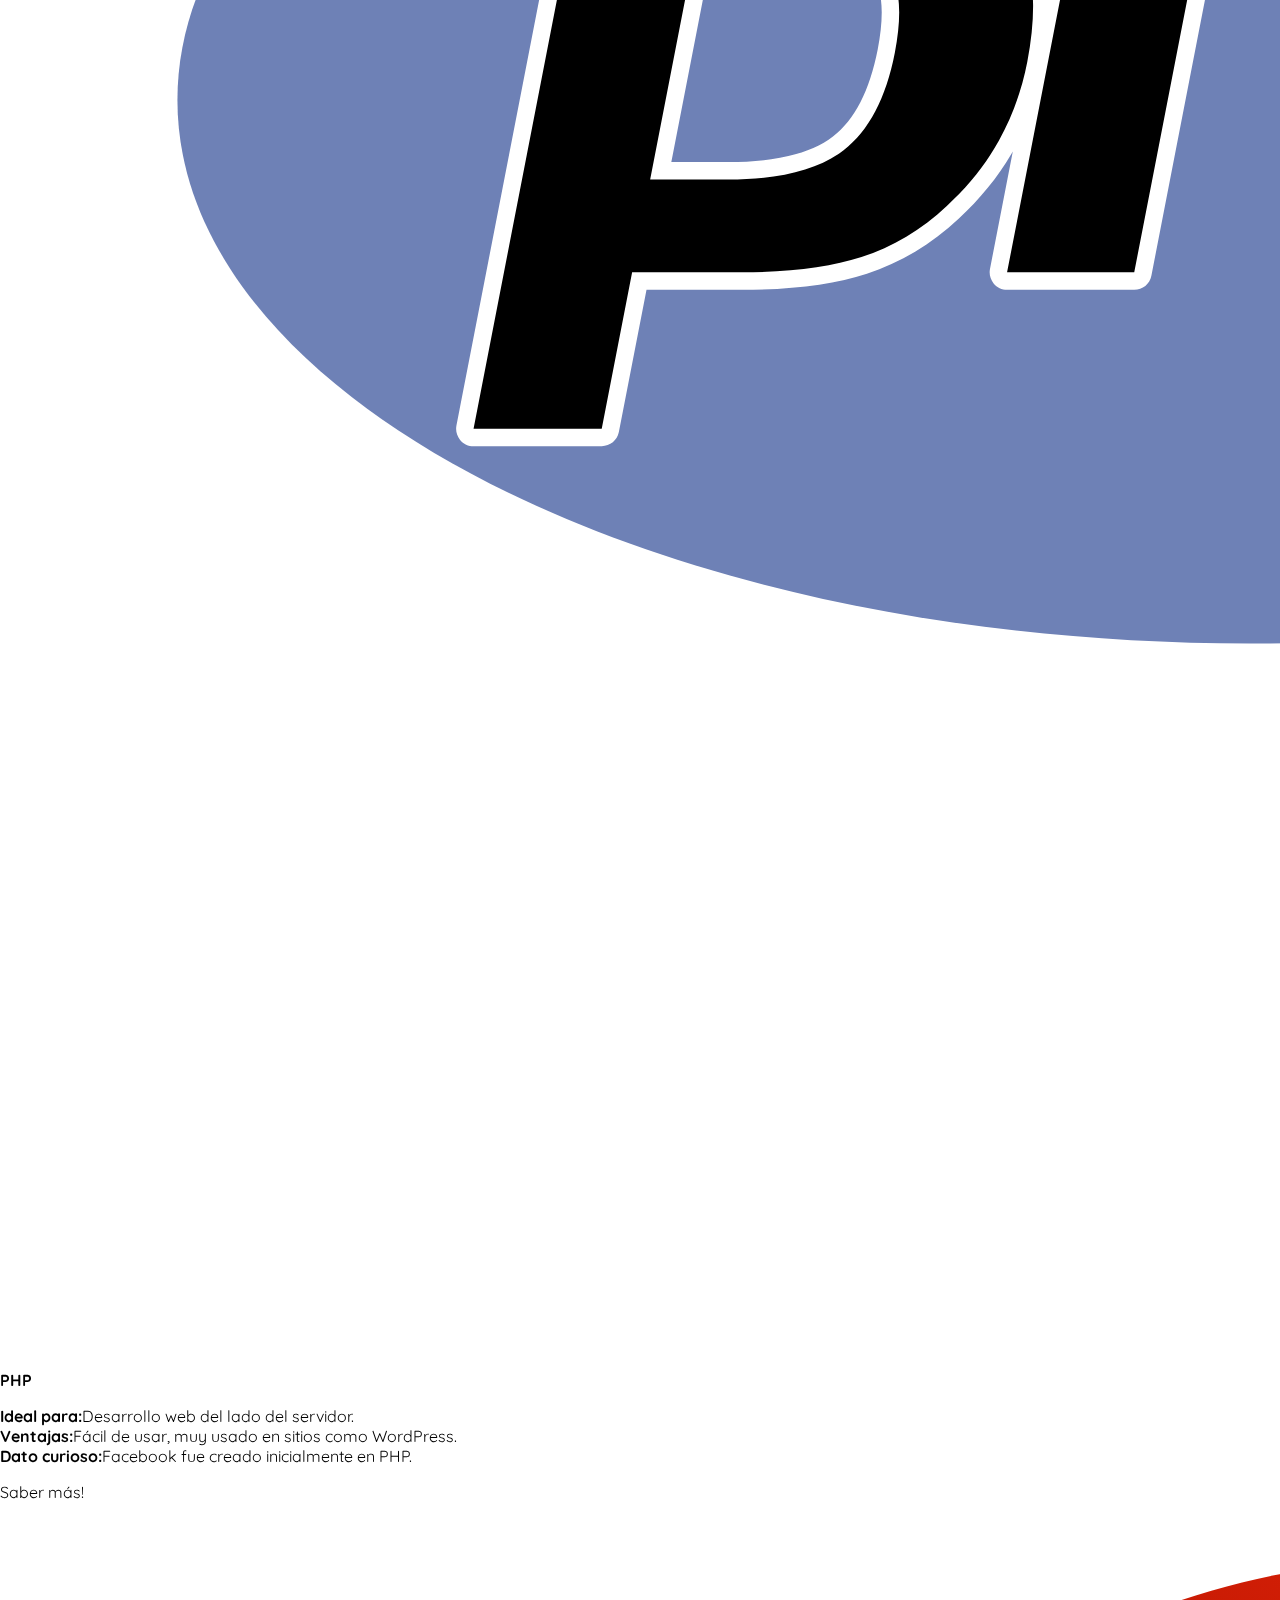
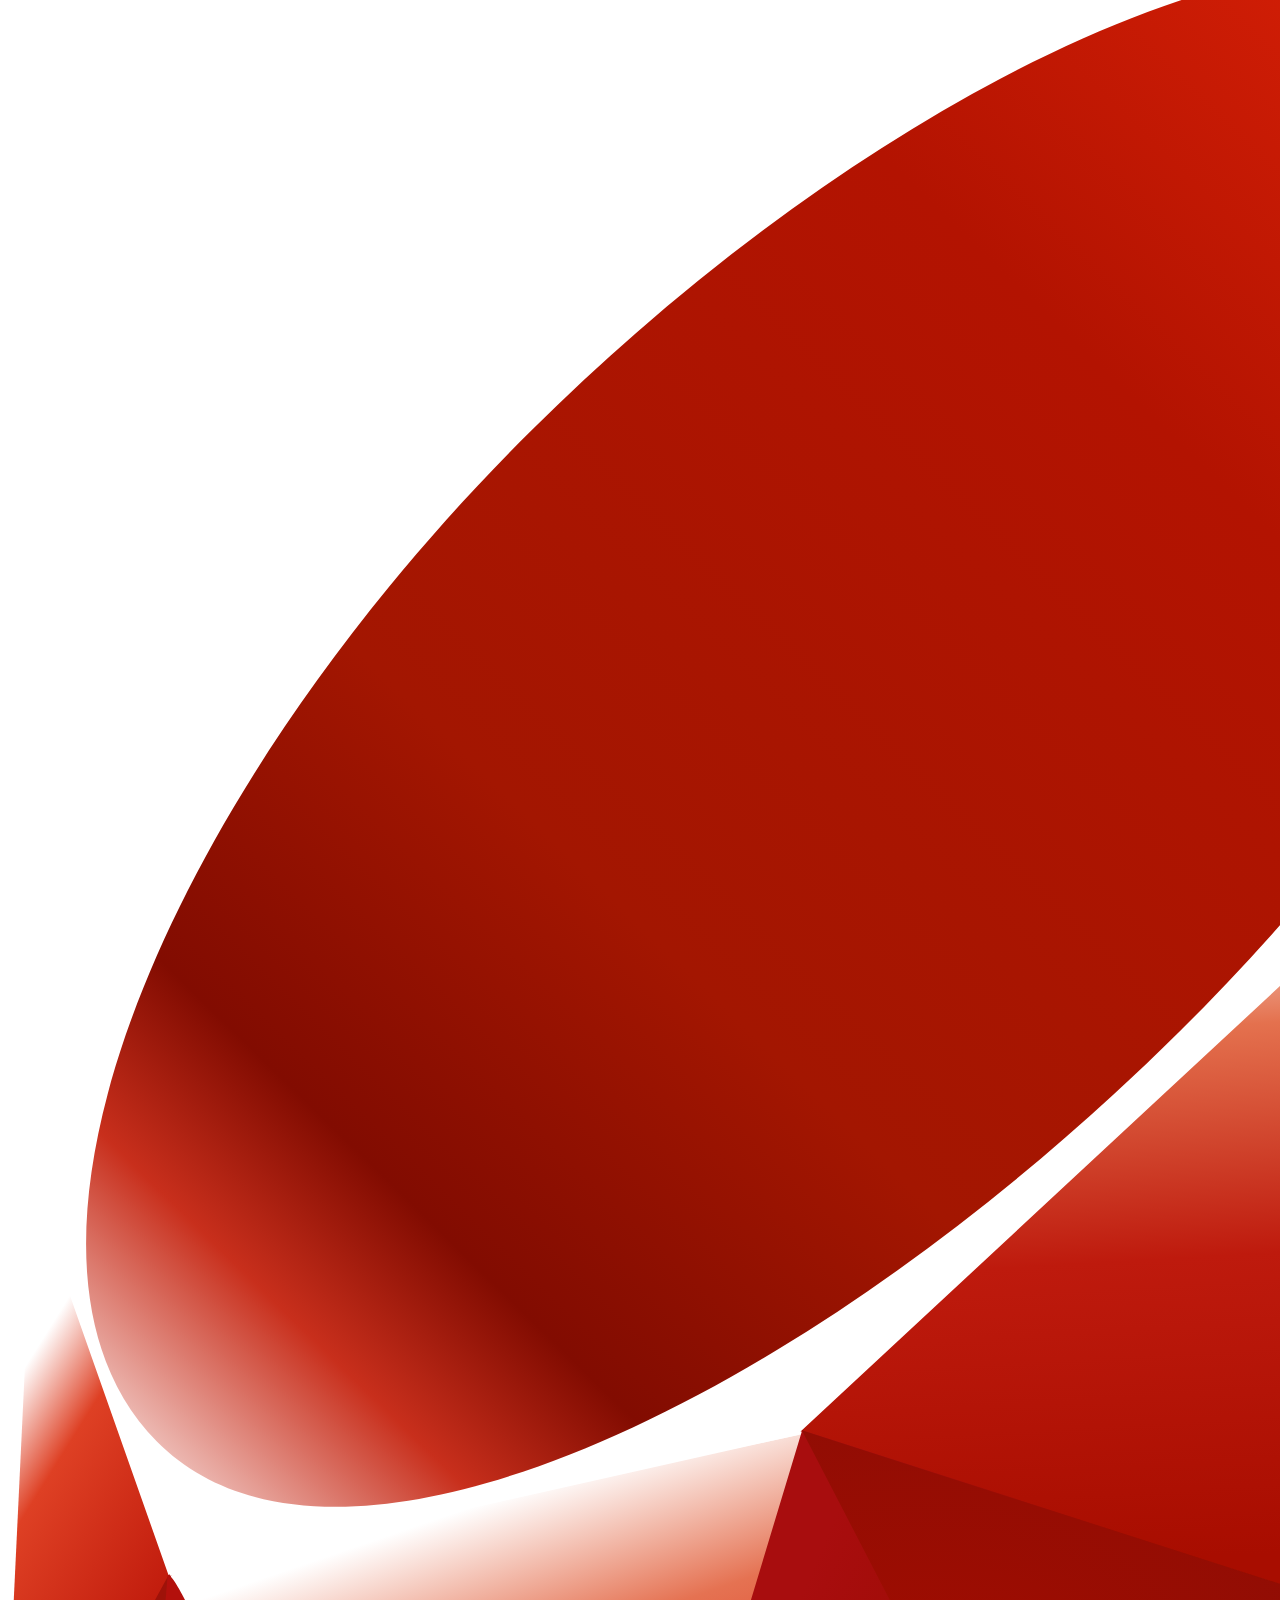
<file: blogs.html>
<!DOCTYPE html>
<html lang="es">
  <head>
    <meta charset="UTF-8" />
    <meta name="viewport" content="width=device-width, initial-scale=1.0" />
    <meta http-equiv="X-UA-Compatible" content="ie=edge" />
    <title>Principal</title>
    <link rel="stylesheet" href="css/main.css" />
    <link rel="stylesheet" href="css/font/flaticon.css" />
    <link rel="stylesheet" href="css/media-queries.css" />
  </head>
  <body class="home-body">
    <header>
        <section class="header-icons-container">
            <div class="icons">
                <!-- <a href="/"><span class="flaticon-001-facebook"></span></a>
                <a href="/"><span class="flaticon-002-twitter"></span></a>
                <a href="/"><span class="flaticon-011-instagram"></span></a> -->
                <a href="https://www.linkedin.com/in/jordana-pacheco-903b19240" target="_blank">
  <span class="flaticon-010-linkedin"></span>
</a>
                <a href="https://www.youtube.com/@mouredev" target="_blank"> <span class="flaticon-008-youtube"></span>
</a>

            </div>
        </section>
        <nav>
            <section class="nav-logo-container">
                <a href="./index.html"> <img src="assets/img/Logo.png" alt="Logo de mi blog"> </a>
            </section>
            <section class="profile-link">
                <a href="./perfil.html">Sobre mí</a>
            </section>
        </nav>
    </header>
    <main class="blogs-main">
      <section class="blogs-news-container">
        <div class="grid- container blogs-main-new">
          <h3>Flash de historia</h3>
          <div class="blogs-news-img-container">
            <img src="assets/img/Ada Lovelace.png" alt="Ada Lovelace" />
            <h4>Ada Lovelace Fuente: National Geographic</h4>
          </div>
          <div class="blogs-news-info-container">
            <h2>Breve Historia de la Programación</h2>
            <p>
              <br />
              <br />
              <br />
              🕰️ 1. Primeros pasos – Antes del siglo XX Ada Lovelace (1815-1852)
              es considerada la primera programadora de la historia. Escribió el
              primer algoritmo para la máquina analítica de Charles Babbage,
              aunque esta máquina nunca se llegó a construir. En el siglo XIX
              también se usaron tarjetas perforadas en telares automáticos (como
              el telar de Jacquard), un precursor de la lógica de programación.
              <br />
              <br />

              💡 2. Programación temprana – Años 40 y 50 Durante la Segunda
              Guerra Mundial, Alan Turing desarrolló conceptos clave para la
              computación y la inteligencia artificial. En 1945 aparece la
              ENIAC, una de las primeras computadoras electrónicas. Se
              programaba con interruptores, cables y paneles. En 1957 se crea
              FORTRAN, uno de los primeros lenguajes de programación de alto
              nivel, utilizado para cálculos científicos.
              <br />
              <br />
              🔤 3. Lenguajes estructurados – Años 60 y 70 Aparecen lenguajes
              más avanzados como: COBOL (1959): orientado a negocios. C (1972):
              muy influyente; todavía se usa hoy en día. Se desarrolla la
              programación estructurada, promoviendo el uso de estructuras
              lógicas como bucles y condicionales.
              <br />
              <br />
              🧠 4. Paradigmas y objetos – Años 80 y 90 Nace la programación
              orientada a objetos, con lenguajes como C++, Java y Python. Se
              expande el uso de la programación en la vida diaria, con la
              llegada de las computadoras personales.
              <br />
              <br />
              🌐 5. Programación moderna – 2000s hasta hoy Se populariza la
              programación web con HTML, CSS, JavaScript, PHP, etc. Aparecen
              frameworks y herramientas como React, Node.js, Django. Hoy en día
              la programación está en todas partes: apps, videojuegos,
              inteligencia artificial, robótica, sitios web, y mucho más.
            </p>
            <!-- <a href="blog.html" class="blogs-button"> Saber más!</a> -->
          </div>
        </div>
      </section>
      <section class="blogs-posts-container">
        <div class="grid-container">
          <h2>Algunos lenguajes de programación</h2>
          <!-- bloque de Python -->
          <article class="post-container">
            <img src="assets/svg/python-5.svg" alt="logo Python" />
            <p><strong>Python</strong></p>
            <p>
              <strong>Ideal para:</strong>Principiantes, ciencia de datos,
              inteligencia artificial, automatización. <br />
              <strong>Ventajas:</strong>Sintaxis simple, gran comunidad, muchas
              librerías.
              <strong>
                <br />
                Dato curioso:</strong
              >Es uno de los lenguajes más enseñados en universidades.
            </p>
            <a
              href="https://www.python.org/doc/"
              target="_blank"
              class="blogs-button"
            >
              Saber más!</a
            >
          </article>
          <!-- JavaScript -->

          <article class="post-container">
            <img src="assets/svg/javascript.svg" alt="logo javascript" />
            <p><strong>JavaScript</strong></p>
            <p>
              <strong>Ideal para:</strong>Desarrollo web (frontend y backend).
              <br />
              <strong>Ventajas:</strong>Corre en todos los navegadores,
              interactivo, permite crear sitios dinámicos.
              <strong>
                <br />
                Dato curioso:</strong
              >EJunto con HTML y CSS, es esencial para cualquier desarrollador
              web.
            </p>
            <a
              href="https://developer.mozilla.org/en-US/docs/Web/JavaScript"
              target="_blank"
              class="blogs-button"
            >
              Saber más!</a
            >
          </article>

          <!-- Java -->

          <article class="post-container">
            <img src="assets/svg/java-4.svg" alt="" />
            <p><strong>Java</strong></p>
            <p>
              <strong>Ideal para:</strong>Aplicaciones móviles (especialmente
              Android), sistemas empresariales. <br />
              <strong>Ventajas:</strong>Código portable, seguro, orientado a
              objetos.
              <strong>
                <br />
                Dato curioso:</strong
              >Muchas apps bancarias están hechas en Java.
            </p>
            <a
              href="https://docs.oracle.com/en/java/"
              target="_blank"
              class="blogs-button"
            >
              Saber más!</a
            >
          </article>

          <!-- C y C++ -->

          <article class="post-container">
            <img src="assets/svg/c.svg" alt="" />
            <p><strong>C y C++</strong></p>
            <p>
              <strong>Ideal para:</strong>Sistemas operativos, videojuegos,
              programación de bajo nivel.<br />
              <strong>Ventajas:</strong>Muy rápidos, control total del hardware.
              <strong>
                <br />
                Dato curioso:</strong
              >Muchos motores de videojuegos como Unreal Engine usan C++.
            </p>
            <a
              href="https://en.cppreference.com/"
              target="_blank"
              class="blogs-button"
            >
              Saber más!</a
            >
          </article>

          <!-- PHP -->

          <article class="post-container">
            <img src="assets/svg/php-6.svg" alt="" />
            <p><strong>PHP</strong></p>
            <p>
              <strong>Ideal para:</strong>Desarrollo web del lado del
              servidor.<br />
              <strong>Ventajas:</strong>Fácil de usar, muy usado en sitios como
              WordPress.
              <strong>
                <br />
                Dato curioso:</strong
              >Facebook fue creado inicialmente en PHP.
            </p>
            <a
              href="https://www.php.net/docs.php"
              target="_blank"
              class="blogs-button"
            >
              Saber más!</a
            >
          </article>

          <!-- Ruby -->

          <article class="post-container">
            <img src="assets/svg/ruby.svg" alt="" />
            <p><strong>Ruby</strong></p>
            <p>
              <strong>Ideal para:</strong>Desarrollo web rápido (con Ruby on
              Rails).<br />
              <strong>Ventajas:</strong>Sintaxis elegante, muy legible.
              <strong>
                <br />
                Dato curioso:</strong
              >
              Famoso por permitir crear aplicaciones web en poco tiempo.
            </p>
            <a
              href=" https://www.ruby-lang.org/en/documentation/"
              target="_blank"
              class="blogs-button"
            >
              Saber más!</a
            >
          </article>
        </div>
      </section>
      <!-- HTML Y CSS  -->
      <section class="blogs-posts-container-1">
        <div class="grid-container">
          <h2>¿HTML y CSS son lenguajes de programación?</h2>

          <article class="post-container">
            <div style="display: flex; gap: 10px; align-items: center">
              <img
                src="assets/svg/html-1.svg"
                alt="logo HTML"
                style="width: 200px"
              />
              <img
                src="assets/svg/css-3.svg"
                alt="logo CSS"
                style="width: 200px"
              />
            </div>
            <p>
              Muchas personas que comienzan en el mundo web se preguntan si HTML
              y CSS son lenguajes de programación. La respuesta es:<strong>
                no lo son</strong
              >, pero son igual de importantes.
            </p>
            <p>
              <strong>¿Por qué no lo son?</strong> <br />
              <br />HTML es un lenguaje de marcado. Se usa para estructurar
              contenido en una página (como títulos, párrafos, listas,
              formularios…), pero no permite escribir lógica como condiciones o
              ciclos. CSS es un lenguaje de estilos. Se encarga de darle diseño
              visual a ese contenido (colores, tamaños, márgenes…), pero tampoco
              permite lógica o procesamiento.
            </p>

            <p>
                <strong>¿Entonces qué sí es un lenguaje de programación? </strong>
               <br>
               <br>Un lenguaje de
              programación como JavaScript, Python o Java permite escribir
              instrucciones lógicas, como:
               <ul> <li>Condicionales (if, else) </li></ul> 
               <ul> <li>Bucles (for,while) </li></ul>
               <ul> <li>Funciones y operaciones Estos lenguajes sí controlan el
              comportamiento dinámico de una aplicación. </li></ul>

              Estos lenguajes sí controlan <strong>el comportamiento dinámico </strong>de una aplicación.  
            </p>
            <table>
                <thead>
                    <tr>
                      <th>Lenguaje</th>
                      <th>Tipo</th>
                      <th>¿Es de programación?</th>
                      <th>¿Para qué sirve?</th>
                    </tr>
                </thead>
                <tbody>
                    <tr>
                        <td>HTML</td>
                        <td>Marcado</td>
                        <td>❌ No</td>
                        <td>Estructurar el contenido web</td>

                        <tr>
                        <td>CSS</td>
                        <td>Estilos</td>
                        <td>❌ No</td>
                        <td>Diseñar y decorar la interfaz</td>

                        <tr>
                        <td>JavaScript</td>
                        <td>Programación</td>
                        <td>✅ Sí</td>
                        <td>Añadir lógica e interactividad
                        </td>
                    </tr>
                    </tr>
                </tbody>
            </table>
            <h3>Conclusión:</h3>
            <p>
            Aunque HTML y CSS no son lenguajes de programación como tal, son esenciales para cualquier sitio web.
            Son la base del desarrollo web y el punto de partida para quienes desean convertirse en desarrolladores.
            <br>
            <br>
            <br>
            <br>
            </p>
          </article>
        </div>
      </section>
    </main>
     <footer>
      <p>© 2025 Jordi P. Altamiranda | Estudiante de Analisís y Desarrollo de Software <br>
      "Aprender es el único superpoder que nunca pierde su valor."
      — Anónimo <br></p>
    </footer>
  </body>
</html>
</file>
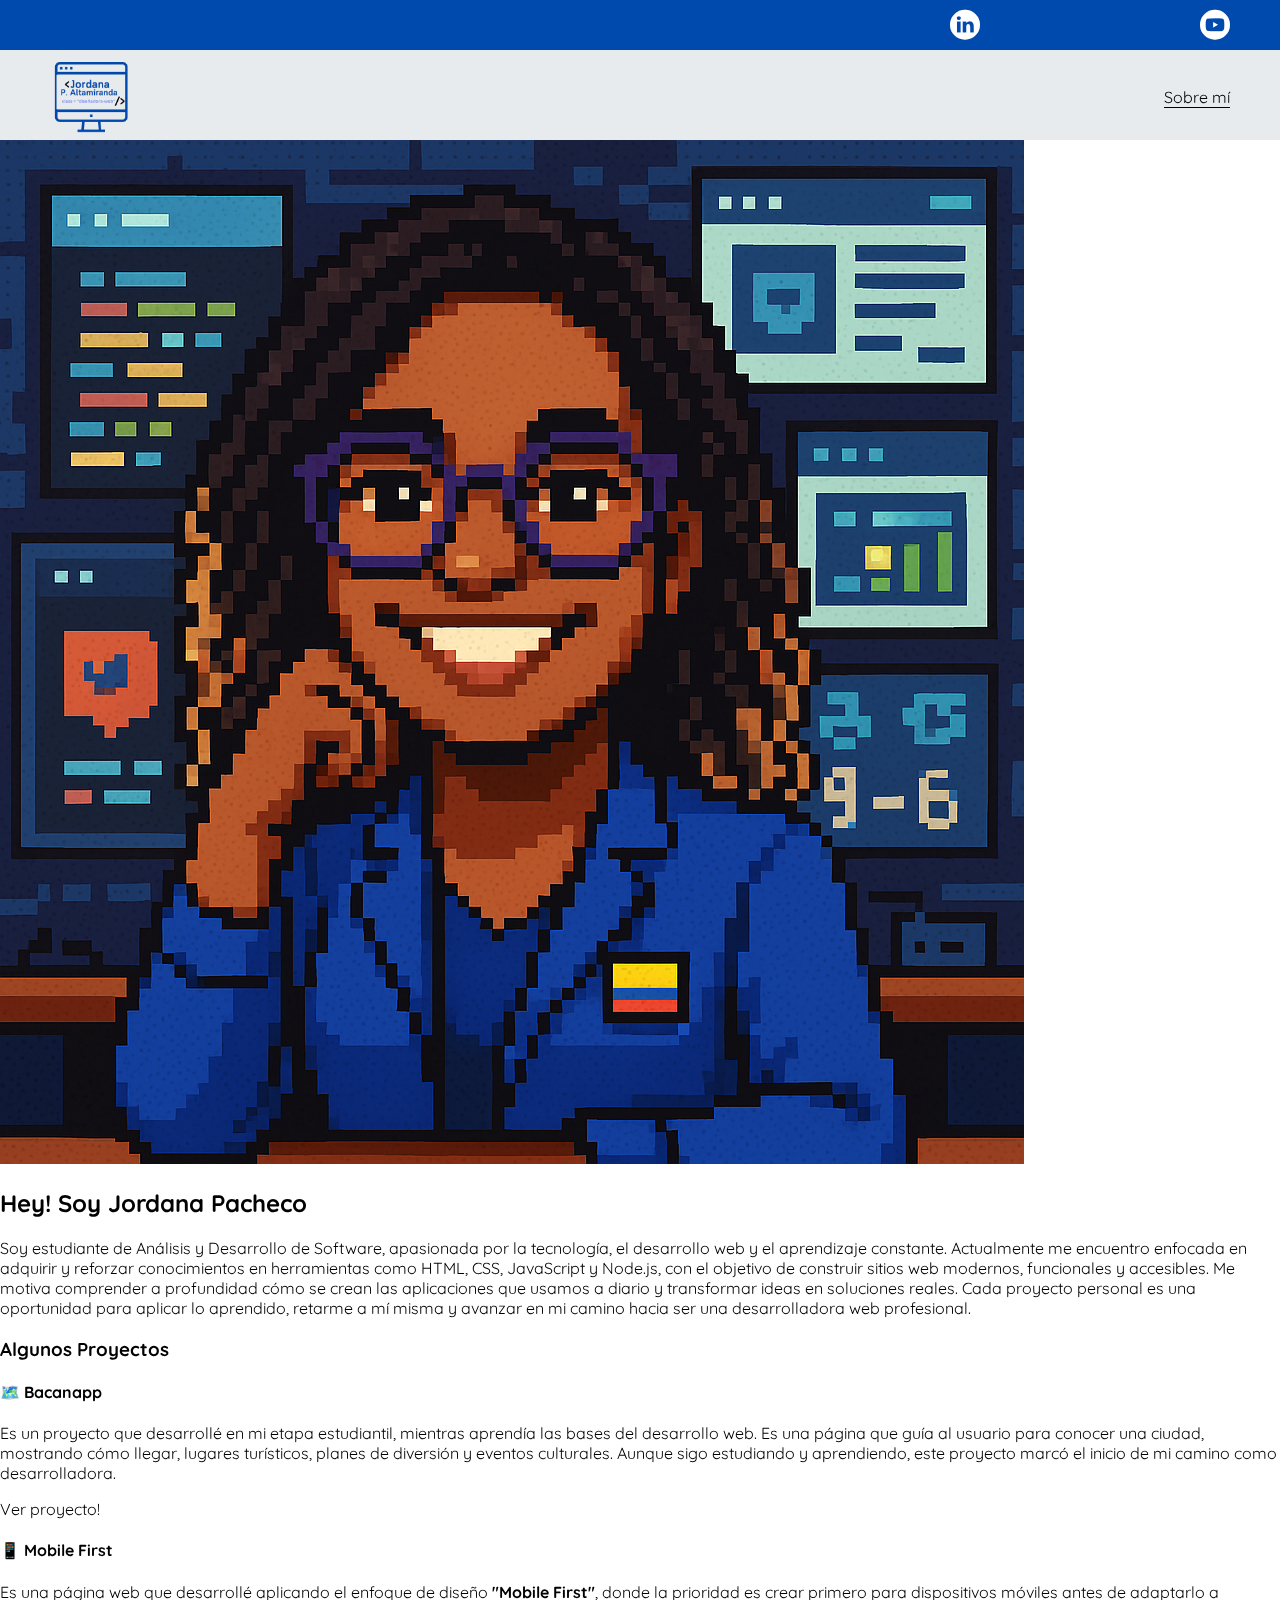
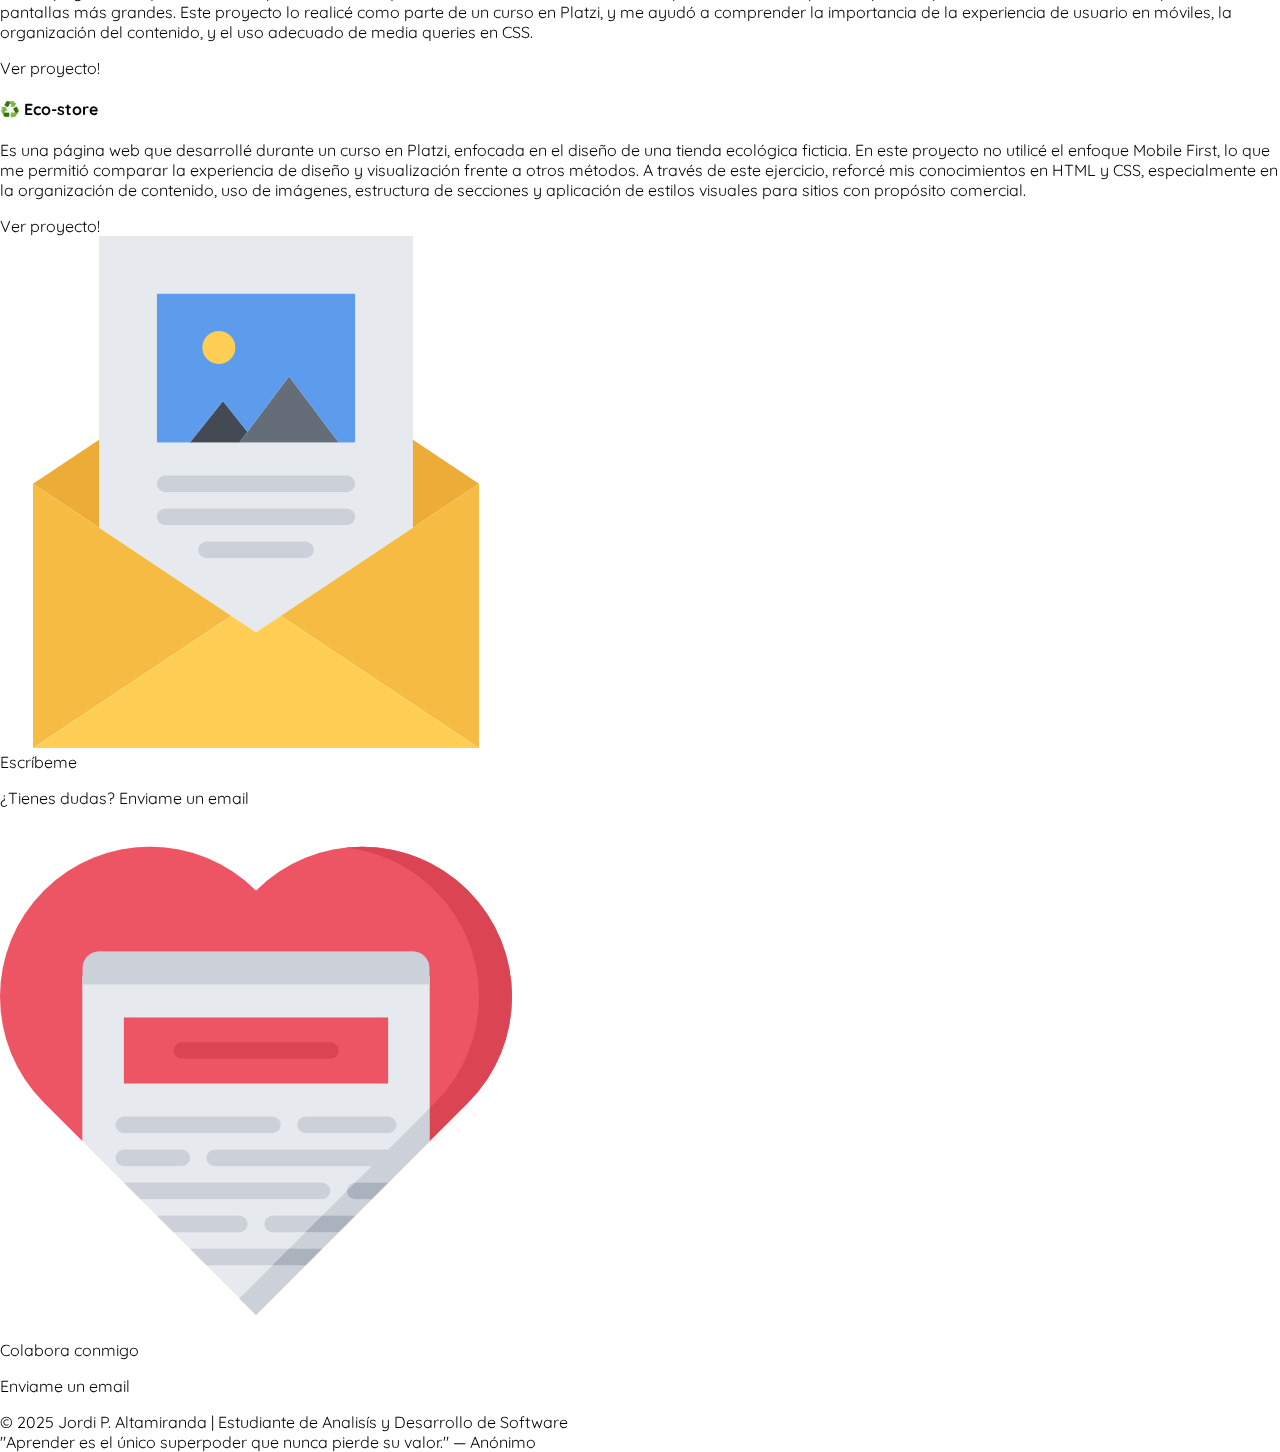
<file: perfil.html>
<!DOCTYPE html>
<html lang="es">
<head>
    <meta charset="UTF-8">
    <meta name="viewport" content="width=device-width, initial-scale=1.0">
    <meta http-equiv="X-UA-Compatible" content="ie=edge">
    <title>Perfil 🧑🏾‍💻</title>
    <link rel="stylesheet" href="css/main.css">
    <link rel="stylesheet" href="css/font/flaticon.css">
    <link rel="stylesheet" href="css/media-queries.css">
</head>
<body class="home-body">
    <header>
        <section class="header-icons-container">
            <div class="icons">
                <!-- <a href="/"><span class="flaticon-001-facebook"></span></a>
                <a href="/"><span class="flaticon-002-twitter"></span></a>
                <a href="/"><span class="flaticon-011-instagram"></span></a> -->
                <a href="https://www.linkedin.com/in/jordana-pacheco-903b19240" target="_blank">
  <span class="flaticon-010-linkedin"></span>
</a>
                <a href="https://www.youtube.com/@mouredev" target="_blank"> <span class="flaticon-008-youtube"></span>
</a>

            </div>
        </section>
        <nav>
            <section class="nav-logo-container">
                <a href="./blogs.html"> <img src="assets/img/Logo.png" alt="Logo de mi blog"> </a>
            </section>
            <section class="profile-link">
                <a href="./perfil.html">Sobre mí</a>
            </section>
        </nav>
    </header>
    <main>
        <section class="profile-main-container">
            <div class="grid-container profile-container">
                <div>
                    <img src="assets/img/yoooo.png" alt="Jordana pacheco creado por IA">
                </div>
                <div>
                    <h2> Hey! Soy Jordana Pacheco</h2>
                    <p>Soy estudiante de Análisis y Desarrollo de Software, apasionada por la tecnología, el desarrollo web y el aprendizaje constante. Actualmente me encuentro enfocada en adquirir y reforzar conocimientos en herramientas como HTML, CSS, JavaScript y Node.js, con el objetivo de construir sitios web modernos, funcionales y accesibles. Me motiva comprender a profundidad cómo se crean las aplicaciones que usamos a diario y transformar ideas en soluciones reales. Cada proyecto personal es una oportunidad para aplicar lo aprendido, retarme a mí misma y avanzar en mi camino hacia ser una desarrolladora web profesional.</p>
                </div>
            </div>
        </section>
        <section class="profile-main-proyects">
            <div class="grid-container">
                <h3>Algunos Proyectos</h3>
                <div class="proyects-main-container">
                    <article class="proyect-container">
                        <h4>🗺️ Bacanapp</h4>
                        <p>Es un proyecto que desarrollé en mi etapa estudiantil, mientras aprendía las bases del desarrollo web. Es una página que guía al usuario para conocer una ciudad, mostrando cómo llegar, lugares turísticos, planes de diversión y eventos culturales. Aunque sigo estudiando y aprendiendo, este proyecto marcó el inicio de mi camino como desarrolladora.</p>
                        <a href="https://jordip28.github.io/BacanApp2/"target="_blank" class="blogs-button">Ver proyecto!</a>
                    </article>
                    <article class="proyect-container">
                        <h4>📱 Mobile First</h4>
                        <p>Es una página web que desarrollé aplicando el enfoque de diseño <strong> "Mobile First"</strong>, donde la prioridad es crear primero para dispositivos móviles antes de adaptarlo a pantallas más grandes. Este proyecto lo realicé como parte de un curso en Platzi, y me ayudó a comprender la importancia de la experiencia de usuario en móviles, la organización del contenido, y el uso adecuado de media queries en CSS.</p>
                        <a href="https://jordip28.github.io/ProyectoMobile/"target="_blank" class="blogs-button">Ver proyecto!</a>
                    </article>
                    <article class="proyect-container">
                        <h4>♻️ Eco-store</h4>
                        <p>Es una página web que desarrollé durante un curso en Platzi, enfocada en el diseño de una tienda ecológica ficticia. En este proyecto no utilicé el enfoque Mobile First, lo que me permitió comparar la experiencia de diseño y visualización frente a otros métodos.
                        A través de este ejercicio, reforcé mis conocimientos en HTML y CSS, especialmente en la organización de contenido, uso de imágenes, estructura de secciones y aplicación de estilos visuales para sitios con propósito comercial.</p>
                        <a href="https://jordip28.github.io/Pagina-de-compras/" target="_blank" class="blogs-button">Ver proyecto!</a>
                    </article>
                </div>
            </div>
        </section>
        <section class="contact-main-container">
            <div>
                <img src="assets/img/013-newsletter.png" alt="">
                <div class="contact-left">
                    <a href="mailto:miemail@ejemplo.com?subject=Hola&body=Quiero más información">
                     Escríbeme
                    </a>
                    <p>¿Tienes dudas? Enviame un email</p>
                </div>
            </div>
            <div>
                <img src="assets/img/006-like.png" alt="">
                <div class="contact-right">
                     <a href="mailto:miemail@ejemplo.com?subject=Hola&body=Quiero más información">
                     Colabora conmigo
                    </a>
                    <p> Enviame un email</p>
                </div>
        </section>
    </main>  
    <footer>
      <p>© 2025 Jordi P. Altamiranda | Estudiante de Analisís y Desarrollo de Software <br>
      "Aprender es el único superpoder que nunca pierde su valor."
      — Anónimo <br></p>
    </footer>
</body>
</html>
</file>
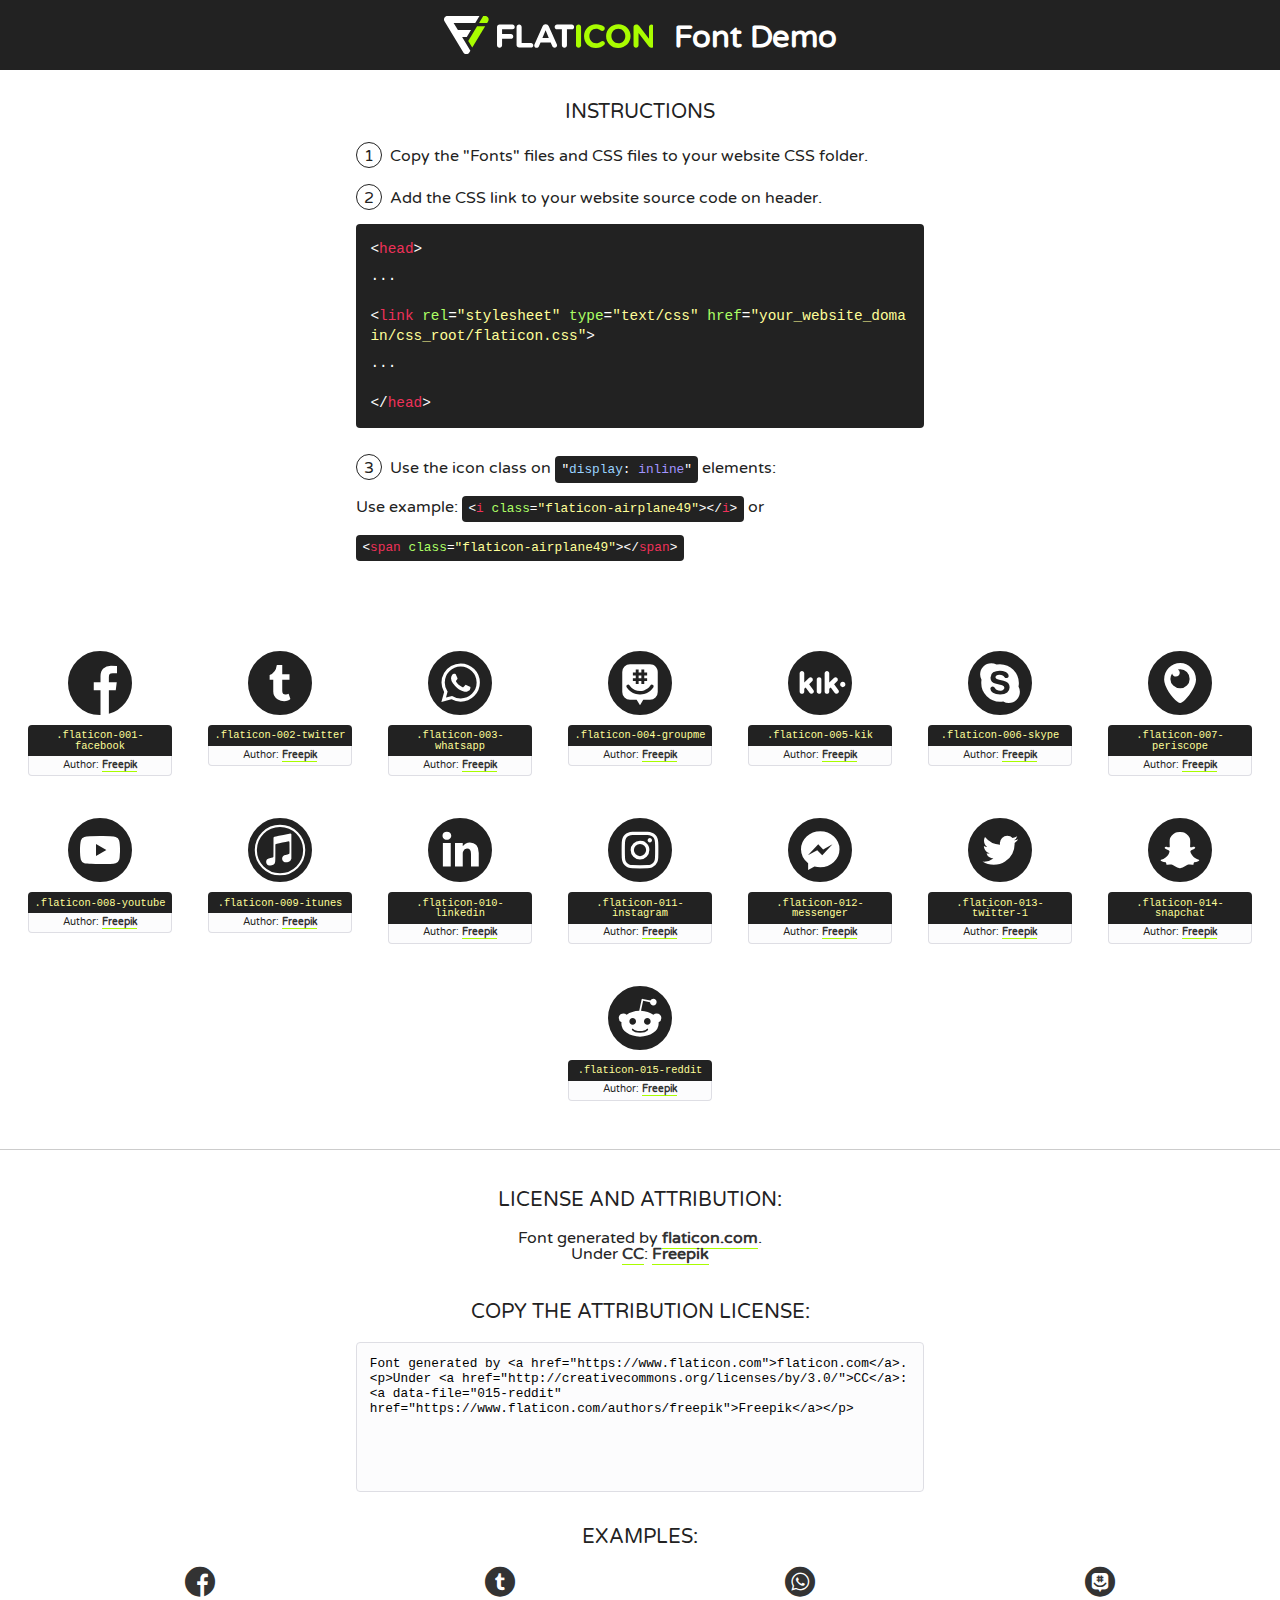
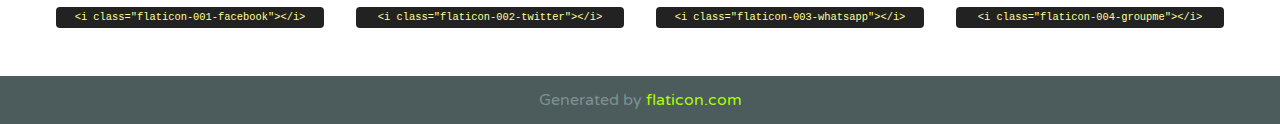
<file: css/font/flaticon.html>
<!DOCTYPE html>
<!--
  Flaticon icon font: Flaticon
  Creation date: 20/12/2018 09:27
-->
<html>
<!DOCTYPE html>
<html>

<head>
    <title>Flaticon WebFont</title>
    <link href="http://fonts.googleapis.com/css?family=Varela+Round" rel="stylesheet" type="text/css" />
    <link rel="stylesheet" type="text/css" href="flaticon.css">
    <meta charset="UTF-8">
    <style>
    html, body, div, span, applet, object, iframe,
    h1, h2, h3, h4, h5, h6, p, blockquote, pre,
    a, abbr, acronym, address, big, cite, code,
    del, dfn, em, img, ins, kbd, q, s, samp,
    small, strike, strong, sub, sup, tt, var,
    b, u, i, center,
    dl, dt, dd, ol, ul, li,
    fieldset, form, label, legend,
    table, caption, tbody, tfoot, thead, tr, th, td,
    article, aside, canvas, details, embed, 
    figure, figcaption, footer, header, hgroup, 
    menu, nav, output, ruby, section, summary,
    time, mark, audio, video {
        margin: 0;
        padding: 0;
        border: 0;
        font-size: 100%;
        font: inherit;
        vertical-align: baseline;
    }
    /* HTML5 display-role reset for older browsers */
    article, aside, details, figcaption, figure, 
    footer, header, hgroup, menu, nav, section {
        display: block;
    }
    body {
        line-height: 1;
    }
    ol, ul {
        list-style: none;
    }
    blockquote, q {
        quotes: none;
    }
    blockquote:before, blockquote:after,
    q:before, q:after {
        content: '';
        content: none;
    }
    table {
        border-collapse: collapse;
        border-spacing: 0;
    }
    body {
        font-family: 'Varela Round', Helvetica, Arial, sans-serif;
        font-size: 16px;
        color: #222;
    }
    a {
        color: #333;
        border-bottom: 1px solid #a9fd00;
        font-weight: bold;
        text-decoration: none;
    }
    * {
        -moz-box-sizing: border-box;
        -webkit-box-sizing: border-box;
        box-sizing: border-box;
        margin: 0;
        padding: 0;
    }
    [class^="flaticon-"]:before, [class*=" flaticon-"]:before, [class^="flaticon-"]:after, [class*=" flaticon-"]:after {
        font-family: Flaticon;
        font-size: 30px;
        font-style: normal;
        margin-left: 20px;
        color: #333;
    }
    .wrapper {
        max-width: 600px;
        margin: auto;
        padding: 0 1em;
    }
    .title {
        font-size: 1.25em;
        text-align: center;
        margin-bottom: 1em;
        text-transform: uppercase;
    }
    header {
        text-align: center;
        background-color: #222;
        color: #fff;
        padding: 1em;
    }
    header .logo {
        width: 210px;
        height: 38px;
        display: inline-block;
        vertical-align: middle;
        margin-right: 1em;
        border: none;
    }
    header strong {
        font-size: 1.95em;
        font-weight: bold;
        vertical-align: middle;
        margin-top: 5px;
        display: inline-block;
    }
    .demo {
        margin: 2em auto;
        line-height: 1.25em;
    }
    .demo ul li {
        margin-bottom: 1em;
    }
    .demo ul li .num {
        color: #222;
        border-radius: 20px;
        display: inline-block;
        width: 26px;
        padding: 3px;
        height: 26px;
        text-align: center;
        margin-right: 0.5em;
        border: 1px solid #222;
    }
    .demo ul li code {
        background-color: #222;
        border-radius: 4px;
        padding: 0.25em 0.5em;
        display: inline-block;
        color: #fff;
        font-family: Consolas,Monaco,Lucida Console,Liberation Mono,DejaVu Sans Mono,Bitstream Vera Sans Mono,Courier New, monospace;
        font-weight: lighter;
        margin-top: 1em;
        font-size: 0.8em;
        word-break: break-all;
    }
    .demo ul li code.big {
        padding: 1em;
        font-size: 0.9em;
    }
    .demo ul li code .red {
        color: #EF3159;
    }
    .demo ul li code .green {
        color: #ACFF65;
    }
    .demo ul li code .yellow {
        color: #FFFF99;
    }
    .demo ul li code .blue {
        color: #99D3FF;
    }
    .demo ul li code .purple {
        color: #A295FF;
    }
    .demo ul li code .dots {
        margin-top: 0.5em;
        display: block;
    }
    #glyphs {
        border-bottom: 1px solid #ccc;
        padding: 2em 0;
        text-align: center;
    }
    .glyph {
        display: inline-block;
        width: 9em;
        margin: 1em;
        text-align: center;
        vertical-align: top;
        background: #FFF;
    }
    .glyph .glyph-icon {
        padding: 10px;
        display: block;
        font-family:"Flaticon";
        font-size: 64px;
        line-height: 1;
    }
    .glyph .glyph-icon:before {
        font-size: 64px;
        color: #222;
        margin-left: 0;
    }
    .class-name {
        font-size: 0.65em;
        background-color: #222;
        color: #fff;
        border-radius: 4px 4px 0 0;
        padding: 0.5em;
        color: #FFFF99;
        font-family: Consolas,Monaco,Lucida Console,Liberation Mono,DejaVu Sans Mono,Bitstream Vera Sans Mono,Courier New, monospace;
    }
    .author-name {
        font-size: 0.6em;
        background-color: #fcfcfd;
        border: 1px solid #DEDEE4;
        border-top: 0;
        border-radius: 0 0 4px 4px;
        padding: 0.5em;
    }
    .class-name:last-child {
        font-size: 10px;
        color:#888;
    }
    .class-name:last-child a {
        font-size: 10px;
        color:#555;
    }
    .class-name:last-child a:hover {
        color:#a9fd00;
    }
    .glyph > input {
        display: block;
        width: 100px;
        margin: 5px auto;
        text-align: center;
        font-size: 12px;
        cursor: text;
    }
    .glyph > input.icon-input {
        font-family:"Flaticon";
        font-size: 16px;
        margin-bottom: 10px;
    }
    .attribution .title {
        margin-top: 2em;
    }
    .attribution textarea {
        background-color: #fcfcfd;
        padding: 1em;
        border: none;
        box-shadow: none;
        border: 1px solid #DEDEE4;
        border-radius: 4px;
        resize: none;
        width: 100%;
        height: 150px;
        font-size: 0.8em;
        font-family: Consolas,Monaco,Lucida Console,Liberation Mono,DejaVu Sans Mono,Bitstream Vera Sans Mono,Courier New, monospace;
        -webkit-appearance: none;
    }
    .iconsuse {
        margin: 2em auto;
        text-align: center;
        max-width: 1200px;
    }
    .iconsuse:after {
        content: '';
        display: table;
        clear: both;
    }
    .iconsuse .image {
        float: left;
        width: 25%;
        padding: 0 1em;
    }
    .iconsuse .image p {
        margin-bottom: 1em;
    }
    .iconsuse .image span {
        display: block;
        font-size: 0.65em;
        background-color: #222;
        color: #fff;
        border-radius: 4px;
        padding: 0.5em;
        color: #FFFF99;
        margin-top: 1em;
        font-family: Consolas,Monaco,Lucida Console,Liberation Mono,DejaVu Sans Mono,Bitstream Vera Sans Mono,Courier New, monospace;
    }
    #footer {
        text-align: center;
        background-color: #4C5B5C;
        color: #7c9192;
        padding: 1em;
    }
    #footer a {
        border: none;
        color: #a9fd00;
        font-weight: normal;
    }
    @media (max-width: 960px) {
        .iconsuse .image {
            width: 50%;
        }
    }
    @media (max-width: 560px) {
        .iconsuse .image {
            width: 100%;
        }
    }
    </style>
</head>

<body class="characters-off">

    <header>
        <a href="https://www.flaticon.com" target="_blank" class="logo">
            <svg version="1.1" xmlns="http://www.w3.org/2000/svg" xmlns:xlink="http://www.w3.org/1999/xlink" xmlns:a="http://ns.adobe.com/AdobeSVGViewerExtensions/3.0/" viewBox="0 0 560.875 102.036" enable-background="new 0 0 560.875 102.036" xml:space="preserve">
                <defs>
                </defs>
                <g>
                    <g class="letters">
                        <path fill="#ffffff" d="M141.596,29.675c0-3.777,2.985-6.767,6.764-6.767h34.438c3.426,0,6.15,2.728,6.15,6.15
                        c0,3.43-2.724,6.149-6.15,6.149h-27.674v13.091h23.719c3.429,0,6.151,2.724,6.151,6.15c0,3.43-2.723,6.149-6.151,6.149h-23.719
                        v17.574c0,3.773-2.986,6.761-6.764,6.761c-3.779,0-6.764-2.989-6.764-6.761V29.675z"></path>
                        <path fill="#ffffff" d="M193.844,29.149c0-3.781,2.985-6.767,6.764-6.767c3.776,0,6.763,2.985,6.763,6.767v42.957h25.039
                        c3.426,0,6.149,2.726,6.149,6.153c0,3.425-2.723,6.15-6.149,6.15h-31.802c-3.779,0-6.764-2.986-6.764-6.768V29.149z"></path>
                        <path fill="#ffffff" d="M241.891,75.71l21.438-48.407c1.492-3.341,4.215-5.357,7.906-5.357h0.792
                        c3.686,0,6.323,2.017,7.815,5.357l21.439,48.407c0.436,0.967,0.701,1.845,0.701,2.723c0,3.602-2.809,6.501-6.414,6.501
                        c-3.161,0-5.269-1.845-6.499-4.655l-4.132-9.661h-27.059l-4.301,10.102c-1.144,2.631-3.426,4.214-6.237,4.214
                        c-3.517,0-6.24-2.81-6.24-6.325C241.1,77.64,241.451,76.677,241.891,75.71z M279.932,58.666l-8.521-20.297l-8.526,20.297H279.932
                        z"></path>
                        <path fill="#ffffff" d="M314.864,35.387H301.86c-3.429,0-6.239-2.813-6.239-6.238c0-3.429,2.811-6.24,6.239-6.24h39.533
                        c3.426,0,6.237,2.811,6.237,6.24c0,3.425-2.811,6.238-6.237,6.238h-13.001v42.785c0,3.773-2.99,6.761-6.764,6.761
                        c-3.779,0-6.764-2.989-6.764-6.761V35.387z"></path>
                        <path fill="#A9FD00" d="M352.615,29.149c0-3.781,2.985-6.767,6.767-6.767c3.774,0,6.761,2.985,6.761,6.767v49.024
                        c0,3.773-2.987,6.761-6.761,6.761c-3.781,0-6.767-2.989-6.767-6.761V29.149z"></path>
                        <path fill="#A9FD00" d="M374.132,53.836v-0.179c0-17.481,13.178-31.801,32.065-31.801c9.22,0,15.459,2.458,20.557,6.238
                        c1.402,1.054,2.637,2.985,2.637,5.357c0,3.692-2.985,6.59-6.681,6.59c-1.845,0-3.071-0.702-4.044-1.319
                        c-3.776-2.813-7.729-4.393-12.562-4.393c-10.364,0-17.831,8.611-17.831,19.154v0.173c0,10.542,7.291,19.329,17.831,19.329
                        c5.715,0,9.492-1.756,13.359-4.834c1.049-0.874,2.458-1.491,4.039-1.491c3.429,0,6.325,2.813,6.325,6.236
                        c0,2.106-1.056,3.78-2.282,4.834c-5.539,4.834-12.036,7.733-21.878,7.733C387.572,85.464,374.132,71.493,374.132,53.836z"></path>
                        <path fill="#A9FD00" d="M433.009,53.836v-0.179c0-17.481,13.79-31.801,32.766-31.801c18.981,0,32.592,14.143,32.592,31.628v0.173
                        c0,17.483-13.785,31.807-32.769,31.807C446.625,85.464,433.009,71.32,433.009,53.836z M484.224,53.836v-0.179
                        c0-10.539-7.725-19.326-18.626-19.326c-10.893,0-18.449,8.611-18.449,19.154v0.173c0,10.542,7.73,19.329,18.626,19.329
                        C476.676,72.986,484.224,64.378,484.224,53.836z"></path>
                        <path fill="#A9FD00" d="M506.233,29.321c0-3.774,2.99-6.763,6.767-6.763h1.401c3.252,0,5.183,1.583,7.029,3.953l26.093,34.265
                        V29.059c0-3.692,2.99-6.677,6.681-6.677c3.683,0,6.671,2.985,6.671,6.677v48.934c0,3.78-2.987,6.765-6.764,6.765h-0.436
                        c-3.257,0-5.188-1.581-7.034-3.953l-27.056-35.492v32.944c0,3.687-2.985,6.676-6.678,6.676c-3.683,0-6.673-2.989-6.673-6.676
                        V29.321z"></path>
                    </g>
                    <g class="insignia">
                        <path fill="#ffffff" d="M48.372,56.137h12.517l11.156-18.537H37.186L25.688,18.539h57.825L94.668,0H9.271
                        C5.925,0,2.842,1.801,1.198,4.716c-1.644,2.907-1.593,6.482,0.134,9.343l50.38,83.501c1.678,2.781,4.689,4.476,7.938,4.476
                        c3.246,0,6.257-1.695,7.935-4.476l2.898-4.804L48.372,56.137z"></path>
                        <g class="i">
                            <path fill="#A9FD00" d="M93.575,18.539h0.031v0.004l21.652,0.004l2.705-4.488c1.727-2.861,1.778-6.436,0.133-9.343
                            C116.454,1.801,113.371,0,110.026,0h-5.294L93.575,18.539z"></path>
                            <polygon fill="#A9FD00" points="88.291,27.356 64.725,66.486 75.519,84.404 109.942,27.356"></polygon>
                        </g>
                    </g>
                </g>
            </svg>
        </a>
        <strong>Font Demo</strong>
    </header>


    <section class="demo wrapper">

        <p class="title">Instructions</p>

        <ul>
            <li>
                <span class="num">1</span>Copy the "Fonts" files and CSS files to your website CSS folder.
            </li>
            <li>
                <span class="num">2</span>Add the CSS link to your website source code on header.
                <code class="big">
                    &lt;<span class="red">head</span>&gt;
                    <br/><span class="dots">...</span>
                    <br/>&lt;<span class="red">link</span> <span class="green">rel</span>=<span class="yellow">"stylesheet"</span> <span class="green">type</span>=<span class="yellow">"text/css"</span> <span class="green">href</span>=<span class="yellow">"your_website_domain/css_root/flaticon.css"</span>&gt;
                    <br/><span class="dots">...</span>
                    <br/>&lt;/<span class="red">head</span>&gt;
                </code>
            </li>

            <li>
                <p>
                    <span class="num">3</span>Use the icon class on <code>"<span class="blue">display</span>:<span class="purple"> inline</span>"</code> elements:
                    <br />
                    Use example: <code>&lt;<span class="red">i</span> <span class="green">class</span>=<span class="yellow">&quot;flaticon-airplane49&quot;</span>&gt;&lt;/<span class="red">i</span>&gt;</code> or <code>&lt;<span class="red">span</span> <span class="green">class</span>=<span class="yellow">&quot;flaticon-airplane49&quot;</span>&gt;&lt;/<span class="red">span</span>&gt;</code>
            </li>
        </ul>

    </section>




   <section id="glyphs">          
    
      
        <div class="glyph"><div class="glyph-icon flaticon-001-facebook"></div>
            <div class="class-name">.flaticon-001-facebook</div>
            <div class="author-name">Author: <a data-file="001-facebook" href="https://www.flaticon.com/authors/freepik">Freepik</a> </div> 
        </div>        
        
        <div class="glyph"><div class="glyph-icon flaticon-002-twitter"></div>
            <div class="class-name">.flaticon-002-twitter</div>
            <div class="author-name">Author: <a data-file="002-twitter" href="https://www.flaticon.com/authors/freepik">Freepik</a> </div> 
        </div>        
        
        <div class="glyph"><div class="glyph-icon flaticon-003-whatsapp"></div>
            <div class="class-name">.flaticon-003-whatsapp</div>
            <div class="author-name">Author: <a data-file="003-whatsapp" href="https://www.flaticon.com/authors/freepik">Freepik</a> </div> 
        </div>        
        
        <div class="glyph"><div class="glyph-icon flaticon-004-groupme"></div>
            <div class="class-name">.flaticon-004-groupme</div>
            <div class="author-name">Author: <a data-file="004-groupme" href="https://www.flaticon.com/authors/freepik">Freepik</a> </div> 
        </div>        
        
        <div class="glyph"><div class="glyph-icon flaticon-005-kik"></div>
            <div class="class-name">.flaticon-005-kik</div>
            <div class="author-name">Author: <a data-file="005-kik" href="https://www.flaticon.com/authors/freepik">Freepik</a> </div> 
        </div>        
        
        <div class="glyph"><div class="glyph-icon flaticon-006-skype"></div>
            <div class="class-name">.flaticon-006-skype</div>
            <div class="author-name">Author: <a data-file="006-skype" href="https://www.flaticon.com/authors/freepik">Freepik</a> </div> 
        </div>        
        
        <div class="glyph"><div class="glyph-icon flaticon-007-periscope"></div>
            <div class="class-name">.flaticon-007-periscope</div>
            <div class="author-name">Author: <a data-file="007-periscope" href="https://www.flaticon.com/authors/freepik">Freepik</a> </div> 
        </div>        
        
        <div class="glyph"><div class="glyph-icon flaticon-008-youtube"></div>
            <div class="class-name">.flaticon-008-youtube</div>
            <div class="author-name">Author: <a data-file="008-youtube" href="https://www.flaticon.com/authors/freepik">Freepik</a> </div> 
        </div>        
        
        <div class="glyph"><div class="glyph-icon flaticon-009-itunes"></div>
            <div class="class-name">.flaticon-009-itunes</div>
            <div class="author-name">Author: <a data-file="009-itunes" href="https://www.flaticon.com/authors/freepik">Freepik</a> </div> 
        </div>        
        
        <div class="glyph"><div class="glyph-icon flaticon-010-linkedin"></div>
            <div class="class-name">.flaticon-010-linkedin</div>
            <div class="author-name">Author: <a data-file="010-linkedin" href="https://www.flaticon.com/authors/freepik">Freepik</a> </div> 
        </div>        
        
        <div class="glyph"><div class="glyph-icon flaticon-011-instagram"></div>
            <div class="class-name">.flaticon-011-instagram</div>
            <div class="author-name">Author: <a data-file="011-instagram" href="https://www.flaticon.com/authors/freepik">Freepik</a> </div> 
        </div>        
        
        <div class="glyph"><div class="glyph-icon flaticon-012-messenger"></div>
            <div class="class-name">.flaticon-012-messenger</div>
            <div class="author-name">Author: <a data-file="012-messenger" href="https://www.flaticon.com/authors/freepik">Freepik</a> </div> 
        </div>        
        
        <div class="glyph"><div class="glyph-icon flaticon-013-twitter-1"></div>
            <div class="class-name">.flaticon-013-twitter-1</div>
            <div class="author-name">Author: <a data-file="013-twitter-1" href="https://www.flaticon.com/authors/freepik">Freepik</a> </div> 
        </div>        
        
        <div class="glyph"><div class="glyph-icon flaticon-014-snapchat"></div>
            <div class="class-name">.flaticon-014-snapchat</div>
            <div class="author-name">Author: <a data-file="014-snapchat" href="https://www.flaticon.com/authors/freepik">Freepik</a> </div> 
        </div>        
        
        <div class="glyph"><div class="glyph-icon flaticon-015-reddit"></div>
            <div class="class-name">.flaticon-015-reddit</div>
            <div class="author-name">Author: <a data-file="015-reddit" href="https://www.flaticon.com/authors/freepik">Freepik</a> </div> 
        </div>        
        

    </section>



    <section class="attribution wrapper"   style="text-align:center;">

      <div class="title">License and attribution:</div><div class="attrDiv">Font generated by <a href="https://www.flaticon.com">flaticon.com</a>. <div><p>Under <a href="http://creativecommons.org/licenses/by/3.0/">CC</a>: <a data-file="015-reddit" href="https://www.flaticon.com/authors/freepik">Freepik</a></p>  </div>
      </div>
      <div class="title">Copy the Attribution License:</div>

    <textarea onclick="this.focus();this.select();">Font generated by &lt;a href=&quot;https://www.flaticon.com&quot;&gt;flaticon.com&lt;/a&gt;. <p>Under <a href="http://creativecommons.org/licenses/by/3.0/">CC</a>: <a data-file="015-reddit" href="https://www.flaticon.com/authors/freepik">Freepik</a></p>  
     </textarea>

    </section>

    <section class="iconsuse">

          <div class="title">Examples:</div>            
             
            <div class="image">
                <p>
                    <i class="glyph-icon flaticon-001-facebook"></i> 
                    <span>&lt;i class=&quot;flaticon-001-facebook&quot;&gt;&lt;/i&gt;</span>
                </p>
            </div>
            
            <div class="image">
                <p>
                    <i class="glyph-icon flaticon-002-twitter"></i> 
                    <span>&lt;i class=&quot;flaticon-002-twitter&quot;&gt;&lt;/i&gt;</span>
                </p>
            </div>
            
            <div class="image">
                <p>
                    <i class="glyph-icon flaticon-003-whatsapp"></i> 
                    <span>&lt;i class=&quot;flaticon-003-whatsapp&quot;&gt;&lt;/i&gt;</span>
                </p>
            </div>
            
            <div class="image">
                <p>
                    <i class="glyph-icon flaticon-004-groupme"></i> 
                    <span>&lt;i class=&quot;flaticon-004-groupme&quot;&gt;&lt;/i&gt;</span>
                </p>
            </div>
                       
        </div>
                            
    </section>

<div id="footer">
    <div>Generated by <a href="https://www.flaticon.com">flaticon.com</a>
    </div>
</div>



</body>
</html>
</file>
<file: css/main.css>
@import url('https://fonts.googleapis.com/css2?family=Quicksand:wght@300..700&family=Roboto+Mono:ital,wght@0,100..700;1,100..700&family=Roboto:ital,wght@0,100..900;1,100..900&family=Savate:ital,wght@0,200..900;1,200..900&display=swap');
body {
    font-family: "Quicksand", sans-serif;
    margin: 0;
    padding: 0;
    position: fixed;
    top: 0;
    bottom: 0;
    left: 0;
    right: 0;
}
a {
    text-decoration: none;
    display: inline;
    color: black;
}
header {
    width: 100%;
    height: 140px;
    display: grid;
    grid-auto-rows: 1fr 1fr;
}
header .header-icons-container{
    width: 100%;
    height: 50px;
    display: grid;
    background-color: #004aad;
}
header .header-icons-container .icons {
    width: 300px;
    height: auto;
    display: flex;
    justify-items: flex-end;
    align-items: center;
    justify-content: space-between;
    justify-self: end;
    margin-right: 50px;
}
header .icons span::before {
    color: white;
}
nav {
    display:  grid;
    grid-template-columns: 1fr 1fr;
    height: 90px;
    background-color: rgb(232, 235, 238);
}
nav .nav-logo-container {
    margin-left: 50px;
    background-color: transparent;
}
nav .nav-logo-container img {
    width: 80px;
    margin-top: 10px;
    background-color: transparent;
}
nav .profile-link {
    display: flex;
    align-items: center;
    justify-content: flex-end;
    margin-right: 50px;
}
nav .profile-link a {
    color: black;
    border-bottom: 1px solid black;
}

.home-main {
    display: grid;
    grid-template-columns: 1fr 4fr 1fr;
    height: 100%;
    background-image: url("../assets/img/fondo.jpg");
    background-position: center;
    background-repeat: no-repeat;
    background-size: cover;
}
.home-main section {
    display: grid;
    grid-column: 2;
    justify-items: center;
    height: 350px;
    margin-top: 80px;
}
.home-main-text {
    font-family: "Quicksand", sans-serif;
    font-size: 30px;
    font-weight: 700;
    letter-spacing: 10px;
    color: #004aad;
    text-align: center;
}
.home-main-button {
    width: 120px;
    height: 50px;
    background-color:#004aad;
    display: grid;
    align-items: center;
    border: none;
    border-radius: 5px;
    
}
.home-main-button a {
    font-weight: 700;
    font-size: 18px;
    color: white;
}
</file>
<file: css/font/flaticon.css>
/*
  	Flaticon icon font: Flaticon
  	Creation date: 20/12/2018 09:27
  	*/

@font-face {
  font-family: "Flaticon";
  src: url("./Flaticon.eot");
  src: url("./Flaticon.eot?#iefix") format("embedded-opentype"),
       url("./Flaticon.woff") format("woff"),
       url("./Flaticon.ttf") format("truetype"),
       url("./Flaticon.svg#Flaticon") format("svg");
  font-weight: normal;
  font-style: normal;
}

@media screen and (-webkit-min-device-pixel-ratio:0) {
  @font-face {
    font-family: "Flaticon";
    src: url("./Flaticon.svg#Flaticon") format("svg");
  }
}

[class^="flaticon-"]:before, [class*=" flaticon-"]:before,
[class^="flaticon-"]:after, [class*=" flaticon-"]:after {   
  font-family: Flaticon;
        font-size: 30px;
font-style: normal;
margin-left: 20px;
}

.flaticon-001-facebook:before { content: "\f100"; }
.flaticon-002-twitter:before { content: "\f101"; }
.flaticon-003-whatsapp:before { content: "\f102"; }
.flaticon-004-groupme:before { content: "\f103"; }
.flaticon-005-kik:before { content: "\f104"; }
.flaticon-006-skype:before { content: "\f105"; }
.flaticon-007-periscope:before { content: "\f106"; }
.flaticon-008-youtube:before { content: "\f107"; }
.flaticon-009-itunes:before { content: "\f108"; }
.flaticon-010-linkedin:before { content: "\f109"; }
.flaticon-011-instagram:before { content: "\f10a"; }
.flaticon-012-messenger:before { content: "\f10b"; }
.flaticon-013-twitter-1:before { content: "\f10c"; }
.flaticon-014-snapchat:before { content: "\f10d"; }
.flaticon-015-reddit:before { content: "\f10e"; }
</file>
<file: css/media-queries.css>
@media (max-width: 900px) {
    .blogs-main-new {
        grid-template-columns: 1fr;
        grid-template-rows: 3fr
    }
    .blogs-news-img-container {
        grid-row: 2;
    }
    .blogs-news-info-container {
        grid-column: 1;
        grid-row: 3;
    }
    .blogs-posts-container .post-container {
        max-width: 45%;
    }
    .proyects-main-container {
        grid-template-columns: 1fr 1fr;
        grid-template-rows: 2fr;
    }
    .profile-main-container .profile-container {
        display: block;
    }
}

@media (max-width: 600px) {
    .blogs-posts-container .post-container {
        max-width: 95%;
    }
}
</file>
